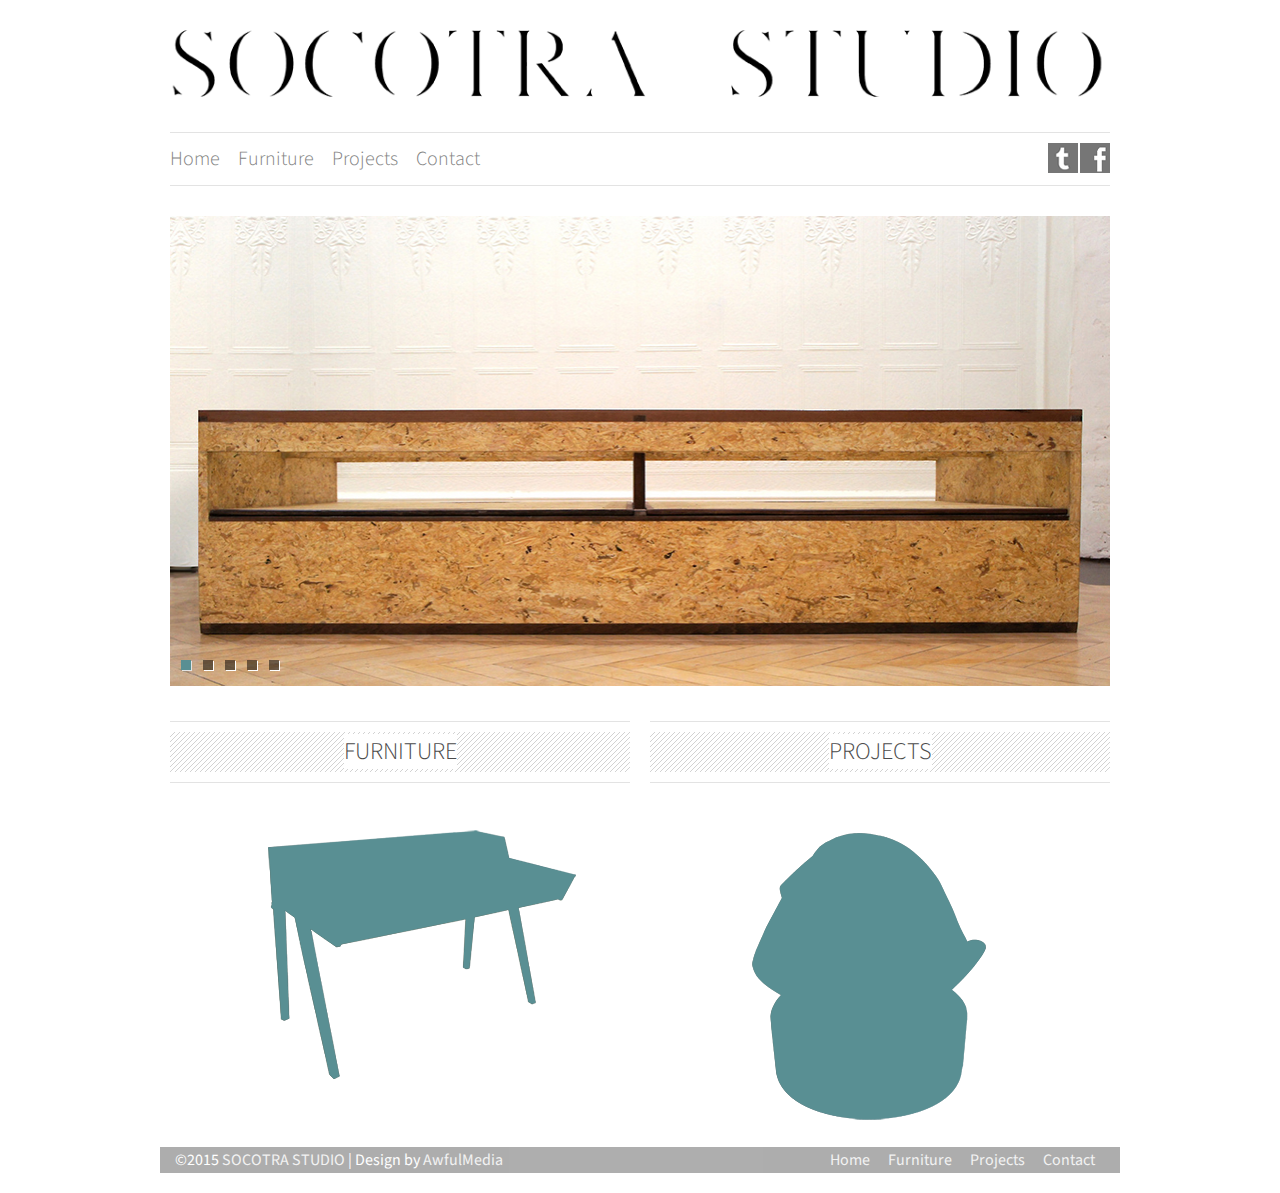
<file: index.html>
<!DOCTYPE html>
<html lang="en">
<head>
<title>SOCOTRA STUDIO</title>
<meta name="description" content="SOCOTRA STUDIO is born out of our passion for making things the way they ought to be made.">
<meta charset="utf-8">
<link href='http://fonts.googleapis.com/css?family=Source+Sans+Pro:300,400' rel='stylesheet' type='text/css'>
<link href="css/style.css" rel="stylesheet" type="text/css">
<link href="css/flexslider.css" rel="stylesheet" type="text/css">
<link rel="icon" 
      type="image/png" 
      href="img/favicon.ico">
<meta name="viewport" content="width=device-width; initial-scale=1.0">
</head>
<body>
<div class="container">
  <header class="sixteen columns alpha omega"> <a href="index.html"><img class="brand" src="img/logo.png" alt="Socotra Logo"></a>
    <nav class="main-nav sixteen columns">
      <ul class="ten columns alpha">
        <li><a href="index.html">Home</a></li>
        <li><a href="furniture.html">Furniture</a></li>
        <li><a href="projects.html">Projects</a></li>
        <li><a href="contact.html">Contact</a></li>
       
      </ul>
      <div class="social six columns omega"> <a href="https://www.facebook.com/Socotrastudio" target="_blank"></a> <a href="http://socotrastudio.tumblr.com/" target="_blank"></a> </div>
      <!--Close Social Div-->
    </nav>
  </header>
  <section class="sixteen columns feature">
    <div class="flexslider">
      <ul class="slides">
        <li> <img src="img/coffee.jpg" alt="Socotra Studio, Socotra Island, Furniture, Coffee table"> </li>
        <li> <img src="img/denver1.jpg" alt="Socotra Studio, Socotra Island, Furniture, DBG"> </li>
        <li> <img src="img/oldyork.jpg" alt="Socotra Studio, Socotra Island, Furniture, Old York Cellars"> </li>
        <li> <img src="img/oldyork2.jpg" alt="Socotra Studio, Socotra Island, Furniture, Old York Cellars"> </li>
        <li> <img src="img/bench.jpg" alt="Socotra Studio, Socotra Island, Furniture, Bench"> </li>
      </ul>
    </div>
    <!--Close Flexslider Div-->
  </section>

  <div class="row">
    <div class="eight columns center">
      <div class="h-border">
        <div class="heading">
          <h2>Furniture</h2>
        </div>
        <!--Close "Heading" Div-->
      </div>
      <!--Close H-border Div-->
        <div id="cf">
  <a href="furniture.html"><img class="bottom" src="img/furnicon.png" width="320px" alt="Socotra Studio, Socotra Island, Furniture">
  <img class="top" src="img/furnicon1.png" width="320px" alt="Socotra Studio, Socotra Island, Furniture" ></a>
</div>
     
     
    </div>
    <div class="eight columns center">
      <div class="h-border">
        <div class="heading">
          <h2>Projects</h2>
        </div>
        <!--Close "Heading" Div-->
      </div>
      <!--Close H-border Div-->
          <div id="cf">
  <a href="projects.html"><img class="bottom" src="img/fabicon.png" alt="Socotra Studio, Socotra Island, Fabriation">
  <img class="top" src="img/fabicon1.png" alt="Socotra Studio, Socotra Island, Fabrication"></a>
</div>
     
    </div>
  </div>
  <footer class="row">
    <div class="eight columns omega">
      <p>&copy;2015 <a href="index.html">SOCOTRA STUDIO</a> | Design by <a href="http://www.awfulmedia.com">AwfulMedia</a></p>
    </div>
    <nav class="eight columns alpha">
      <ul>
        <li><a href="index.html">Home</a></li>
        <li><a href="furniture.html">Furniture</a></li>
        <li><a href="projects.html">Projects</a></li>
        <li><a href="contact.html">Contact</a></li>
      </ul>
    </nav>
  </footer>
</div>
<!--Close Container Div-->
<!--Grab JS Files-->
<script src="js/jquery.js" ></script>
<script src="js/jquery.flexslider.js" ></script>
<script>
$(window)
    .load(function () {
    $('.flexslider')
        .flexslider({
        animation: "slide"
    });
});
</script>
</body>
</html>
</file>
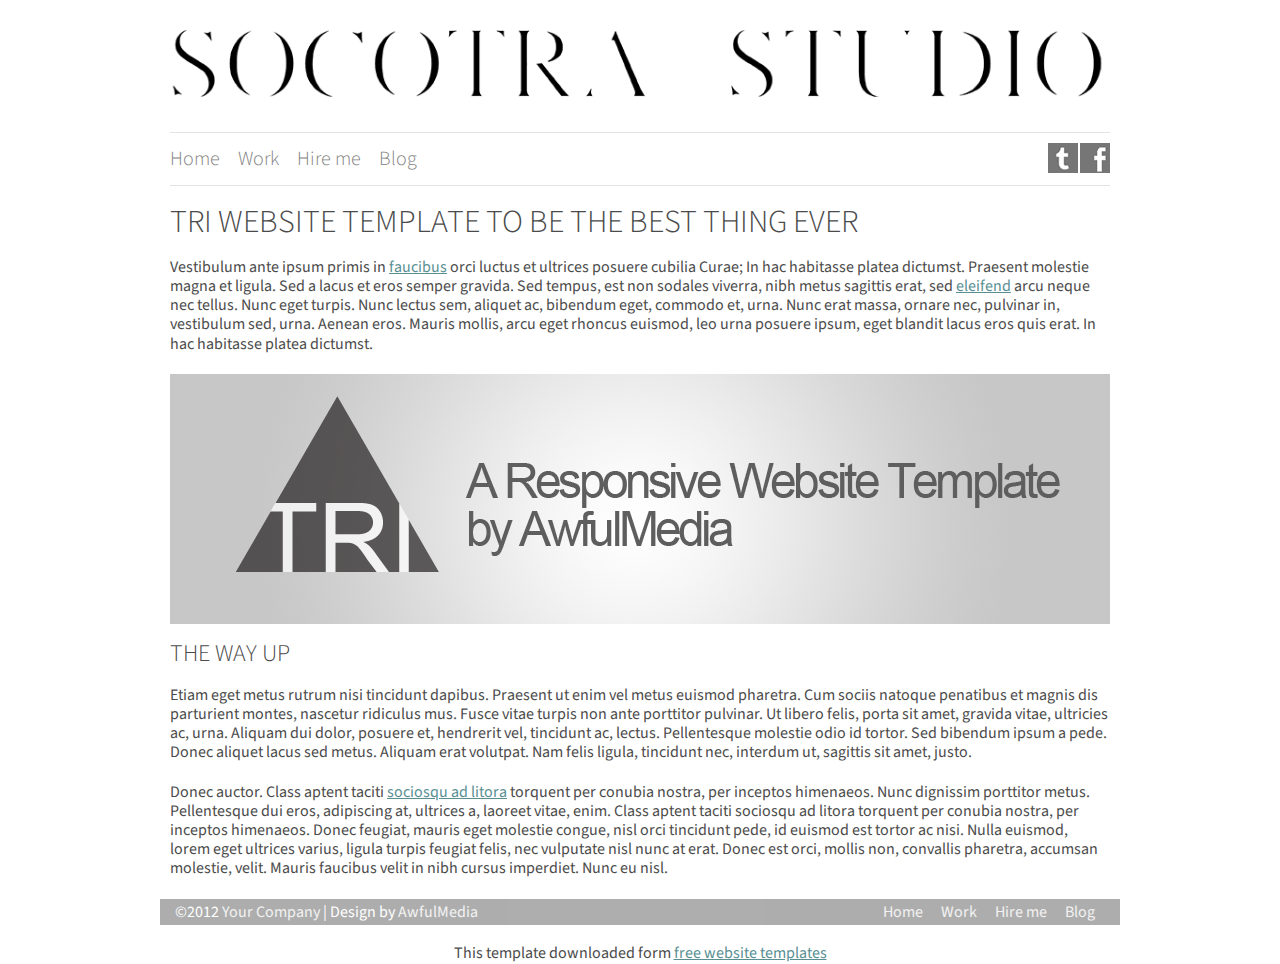
<file: blog-post.html>
<!DOCTYPE html>
<html lang="en">
<head>
<title>Tri | Blog Post</title>
<meta charset="utf-8">
<link href='http://fonts.googleapis.com/css?family=Source+Sans+Pro:300,400' rel='stylesheet' type='text/css'>
<link href="css/style.css" rel="stylesheet" type="text/css">
<link href="css/flexslider.css" rel="stylesheet" type="text/css">
<meta name="viewport" content="width=device-width; initial-scale=1.0">
</head>
<body>
<div class="container">
  <header class="sixteen columns alpha omega"> <a href="index.html"><img class="brand" src="img/logo.png" alt=""></a>
    <nav class="main-nav sixteen columns">
      <ul class="ten columns alpha">
        <li><a href="index.html">Home</a></li>
        <li><a href="portfolio.html">Work</a></li>
        <li><a href="contact.html">Hire me</a></li>
        <li><a href="blog.html">Blog</a></li>
      </ul>
      <div class="social six columns omega"> <a href="#"></a> <a href="#"></a> </div>
      <!--Close Social Div-->
    </nav>
  </header>
  <div class="sixteen columns post">
    <h1>Tri Website Template to be the Best Thing Ever</h1>
    <p>Vestibulum ante ipsum primis in <a href="#">faucibus</a> orci luctus et ultrices posuere cubilia Curae; In hac habitasse platea dictumst. Praesent molestie magna et ligula. Sed a lacus et eros semper gravida. Sed tempus, est non sodales viverra, nibh metus sagittis erat, sed <a href="#">eleifend</a> arcu neque nec tellus. Nunc eget turpis. Nunc lectus sem, aliquet ac, bibendum eget, commodo et, urna. Nunc erat massa, ornare nec, pulvinar in, vestibulum sed, urna. Aenean eros. Mauris mollis, arcu eget rhoncus euismod, leo urna posuere ipsum, eget blandit lacus eros quis erat. In hac habitasse platea dictumst. </p>
    <img src="img/by-awfulmedia.png" alt="">
    <h2>The Way up</h2>
    <p>Etiam eget metus rutrum nisi tincidunt dapibus. Praesent ut enim vel metus euismod pharetra. Cum sociis natoque penatibus et magnis dis parturient montes, nascetur ridiculus mus. Fusce vitae turpis non ante porttitor pulvinar. Ut libero felis, porta sit amet, gravida vitae, ultricies ac, urna. Aliquam dui dolor, posuere et, hendrerit vel, tincidunt ac, lectus. Pellentesque molestie odio id tortor. Sed bibendum ipsum a pede. Donec aliquet lacus sed metus. Aliquam erat volutpat. Nam felis ligula, tincidunt nec, interdum ut, sagittis sit amet, justo. </p>
    <p>Donec auctor. Class aptent taciti <a href="#">sociosqu ad litora</a> torquent per conubia nostra, per inceptos himenaeos. Nunc dignissim porttitor metus. Pellentesque dui eros, adipiscing at, ultrices a, laoreet vitae, enim. Class aptent taciti sociosqu ad litora torquent per conubia nostra, per inceptos himenaeos. Donec feugiat, mauris eget molestie congue, nisl orci tincidunt pede, id euismod est tortor ac nisi. Nulla euismod, lorem eget ultrices varius, ligula turpis feugiat felis, nec vulputate nisl nunc at erat. Donec est orci, mollis non, convallis pharetra, accumsan molestie, velit. Mauris faucibus velit in nibh cursus imperdiet. Nunc eu nisl. </p>
  </div>
  <div class="clear"></div>
  <footer class="row">
    <div class="eight columns omega">
      <p>&copy;2012 <a href="#">Your Company</a> | Design by <a href="http://www.awfulmedia.com">AwfulMedia</a></p>
    </div>
    <nav class="eight columns alpha">
      <ul>
        <li><a href="index.html">Home</a></li>
        <li><a href="portfolio.html">Work</a></li>
        <li><a href="contact.html">Hire me</a></li>
        <li><a href="blog.html">Blog</a></li>
      </ul>
    </nav>
  </footer>
</div>
<!--Close Container Div-->
<!--Grab JS Files-->
<script src="js/jquery.js" ></script>
<div align=center>This template  downloaded form <a href='http://all-free-download.com/free-website-templates/'>free website templates</a></div></body>
</html>
</file>
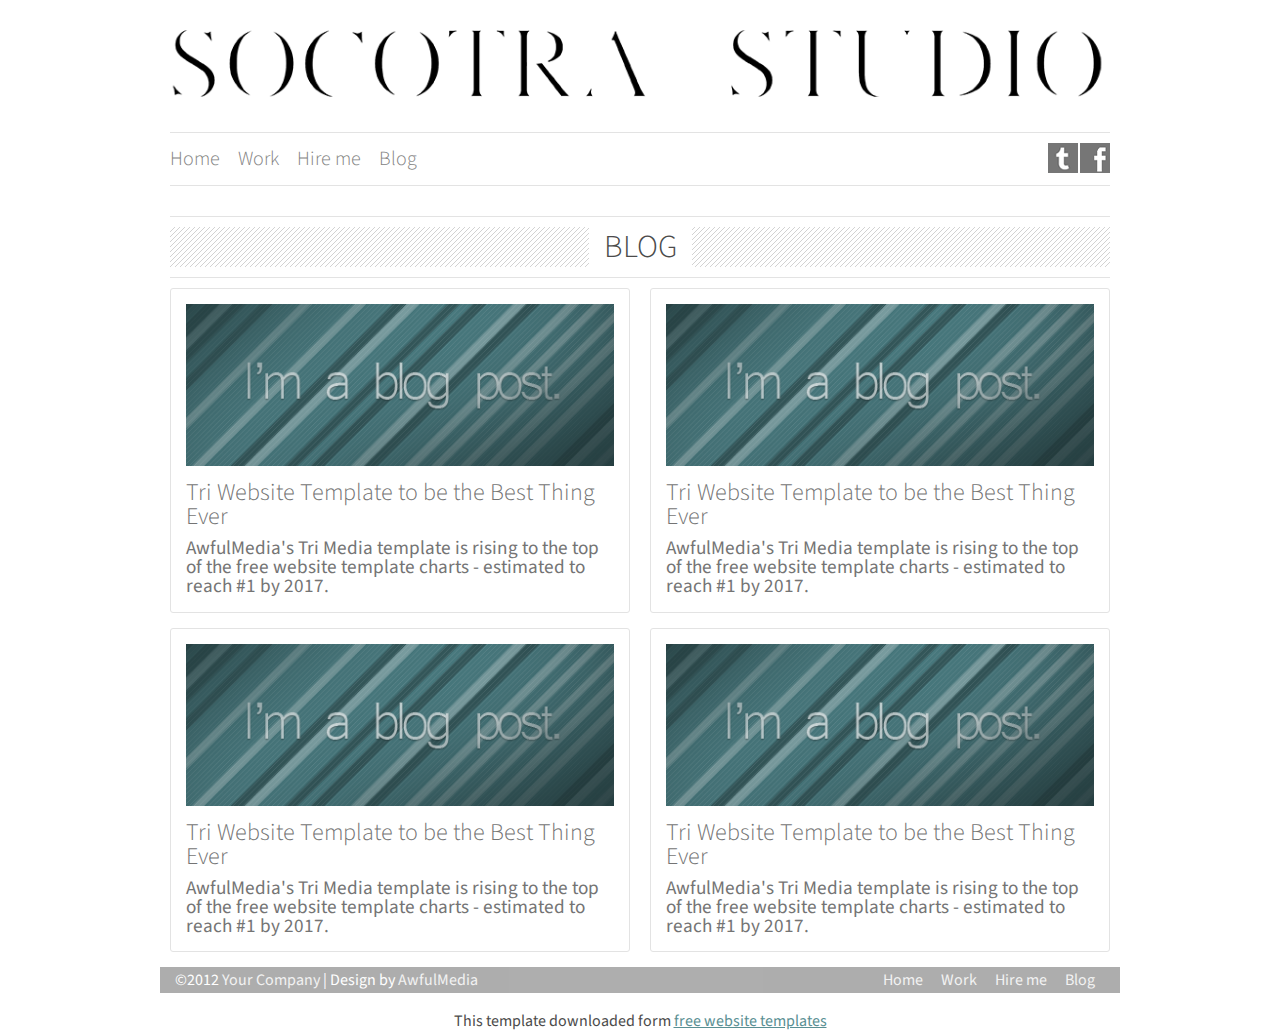
<file: blog.html>
<!DOCTYPE html>
<html lang="en">
<head>
<title>Tri | Blog</title>
<meta charset="utf-8">
<link href='http://fonts.googleapis.com/css?family=Source+Sans+Pro:300,400' rel='stylesheet' type='text/css'>
<link href="css/style.css" rel="stylesheet" type="text/css">
<link href="css/flexslider.css" rel="stylesheet" type="text/css">
<meta name="viewport" content="width=device-width; initial-scale=1.0">
</head>
<body>
<div class="container">
  <header class="sixteen columns alpha omega"> <a href="index.html"><img class="brand" src="img/logo.png" alt=""></a>
    <nav class="main-nav sixteen columns">
      <ul class="ten columns alpha">
        <li><a href="index.html">Home</a></li>
        <li><a href="portfolio.html">Work</a></li>
        <li><a href="contact.html">Hire me</a></li>
        <li><a href="blog.html">Blog</a></li>
      </ul>
      <div class="social six columns omega"> <a href="#"></a> <a href="#"></a> </div>
      <!--Close Social Div-->
    </nav>
  </header>
  <div class="sixteen columns">
    <div class="h-border">
      <div class="heading">
        <h1>Blog</h1>
      </div>
      <!--Close "Heading" Div-->
    </div>
    <!--Close H-border Div-->
  </div>
  <div class="eight columns">
    <div class="article-container"> <a href="blog-post.html"><img src="img/blog-thumb.png" alt=""></a> <a href="blog-post.html">Tri Website Template to be the Best Thing Ever</a>
      <p>AwfulMedia's Tri Media template is rising to the top of the free website template charts - estimated to reach #1 by 2017.</p>
    </div>
  </div>
  <div class="eight columns">
    <div class="article-container"> <a href="blog-post.html"><img src="img/blog-thumb.png" alt=""></a> <a href="blog-post.html">Tri Website Template to be the Best Thing Ever</a>
      <p>AwfulMedia's Tri Media template is rising to the top of the free website template charts - estimated to reach #1 by 2017.</p>
    </div>
  </div>
  <div class="eight columns">
    <div class="article-container"> <a href="blog-post.html"><img src="img/blog-thumb.png" alt=""></a> <a href="blog-post.html">Tri Website Template to be the Best Thing Ever</a>
      <p>AwfulMedia's Tri Media template is rising to the top of the free website template charts - estimated to reach #1 by 2017.</p>
    </div>
  </div>
  <div class="eight columns">
    <div class="article-container"> <a href="blog-post.html"><img src="img/blog-thumb.png" alt=""></a> <a href="blog-post.html">Tri Website Template to be the Best Thing Ever</a>
      <p>AwfulMedia's Tri Media template is rising to the top of the free website template charts - estimated to reach #1 by 2017.</p>
    </div>
  </div>
  <div class="clear"></div>
  <footer class="row">
    <div class="eight columns omega">
      <p>&copy;2012 <a href="#">Your Company</a> | Design by <a href="http://www.awfulmedia.com">AwfulMedia</a></p>
    </div>
    <nav class="eight columns alpha">
      <ul>
        <li><a href="index.html">Home</a></li>
        <li><a href="portfolio.html">Work</a></li>
        <li><a href="contact.html">Hire me</a></li>
        <li><a href="blog.html">Blog</a></li>
      </ul>
    </nav>
  </footer>
</div>
<!--Close Container Div-->
<!--Grab JS Files-->
<script src="js/jquery.js" ></script>
<script src="js/jquery.flexslider.js" ></script>
<script>
$(window)
    .load(function () {
    $('.flexslider')
        .flexslider({
        animation: "slide"
    });
});
</script>
<div align=center>This template  downloaded form <a href='http://all-free-download.com/free-website-templates/'>free website templates</a></div></body>
</html>
</file>
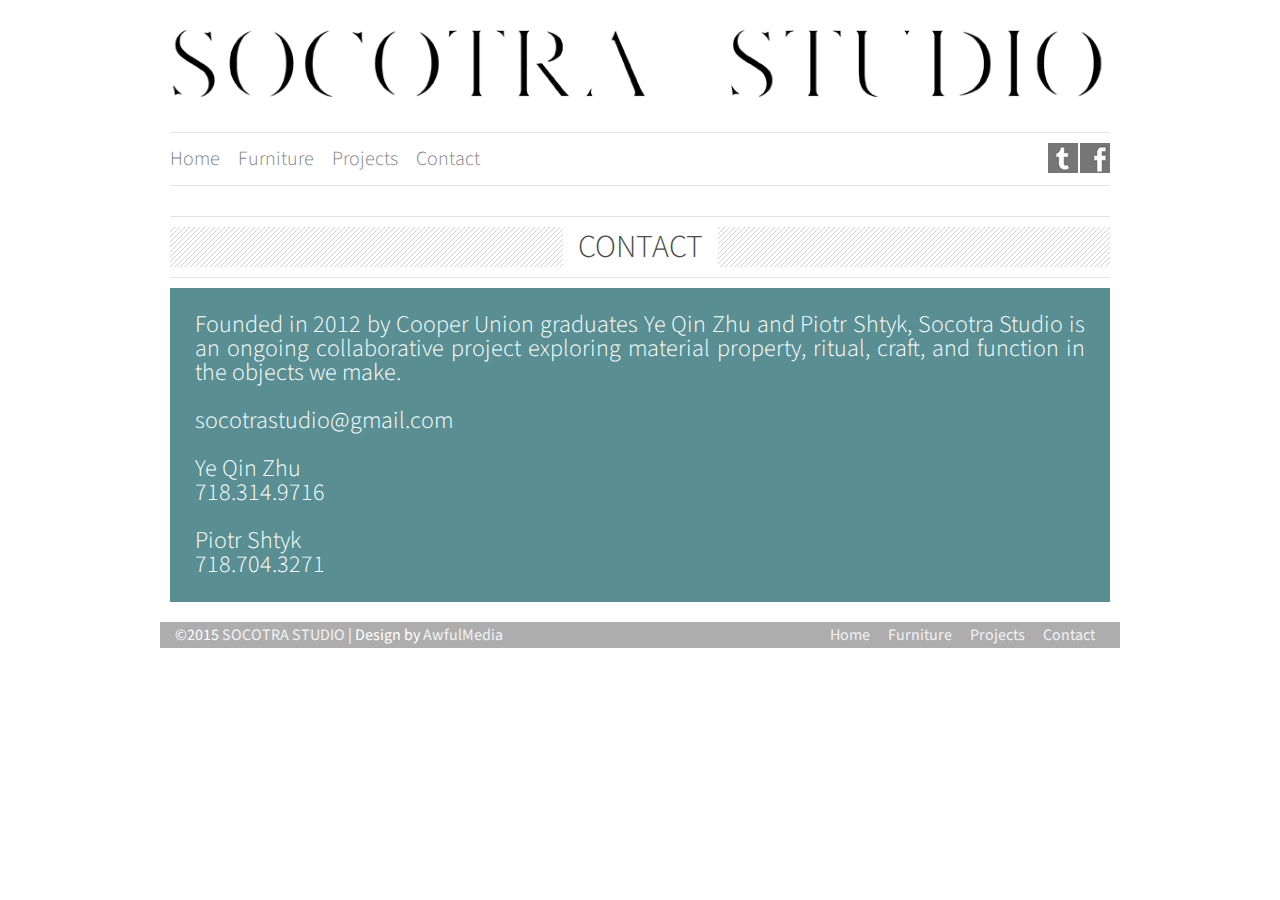
<file: contact.html>
<!DOCTYPE html>
<html lang="en">
<head>
<title>Contact</title>
<meta charset="utf-8">
<link href='http://fonts.googleapis.com/css?family=Source+Sans+Pro:300,400' rel='stylesheet' type='text/css'>
<link href="css/style.css" rel="stylesheet" type="text/css">
<link href="css/flexslider.css" rel="stylesheet" type="text/css">
<!--[if IE]><link rel="stylesheet" type="text/css" href="css/ie-style.css"><![endif]-->
<meta name="viewport" content="width=device-width; initial-scale=1.0">
 <meta name="description" content="SOCOTRA STUDIO">
<link rel="icon" 
      type="image/png" 
      href="img/favicon.ico">
</head>
<body>
<div class="container">
  <header class="sixteen columns alpha omega"> <a href="index.html"><img class="brand" src="img/logo.png" alt="SOCOTRA"></a>
    <nav class="main-nav sixteen columns">
      <ul class="ten columns alpha">
        <li><a href="index.html">Home</a></li>
        <li><a href="furniture.html">Furniture</a></li>
        <li><a href="projects.html">Projects</a></li>
        <li><a href="contact.html">Contact</a></li>
       
      </ul>
      <div class="social six columns omega"> <a href="https://www.facebook.com/Socotrastudio" target="_blank"></a> <a href="http://socotrastudio.tumblr.com/" target="_blank"></a> </div>
      <!--Close Social Div-->
    </nav>
  </header>
  <div class="sixteen columns">
    <div class="h-border">
      <div class="heading">
        <h1>Contact</h1>
      </div>
      <!--Close "Heading" Div-->
    </div>
    <!--Close H-border Div-->
  </div>
  <section class="row contact">
    <div class="sixteen columns">
   <div class="focused-text">
            
            Founded in 2012 by Cooper Union graduates Ye Qin Zhu and Piotr Shtyk, Socotra Studio is an ongoing collaborative project exploring material property, ritual, craft, and function in the objects we make. 
            
        <br><br>

           socotrastudio@gmail.com<br><br>
   Ye Qin Zhu<br>
   718.314.9716 
    <br><br>
    Piotr Shtyk<br>
    718.704.3271
       </div>


  </section>
  <div class="clear"></div>
    

  <footer class="row">
    <div class="eight columns omega">
      <p>&copy;2015 <a href="index.html">SOCOTRA STUDIO</a> | Design by <a href="http://www.awfulmedia.com">AwfulMedia</a></p>
    </div>
    <nav class="eight columns alpha">
      <ul>
        <li><a href="index.html">Home</a></li>
        <li><a href="furniture.html">Furniture</a></li>
        <li><a href="projects.html">Projects</a></li>
        <li><a href="contact.html">Contact</a></li>
      </ul>
    </nav>
  </footer>
</div>
<!--Close Container Div-->
    </body>
</html>
</file>
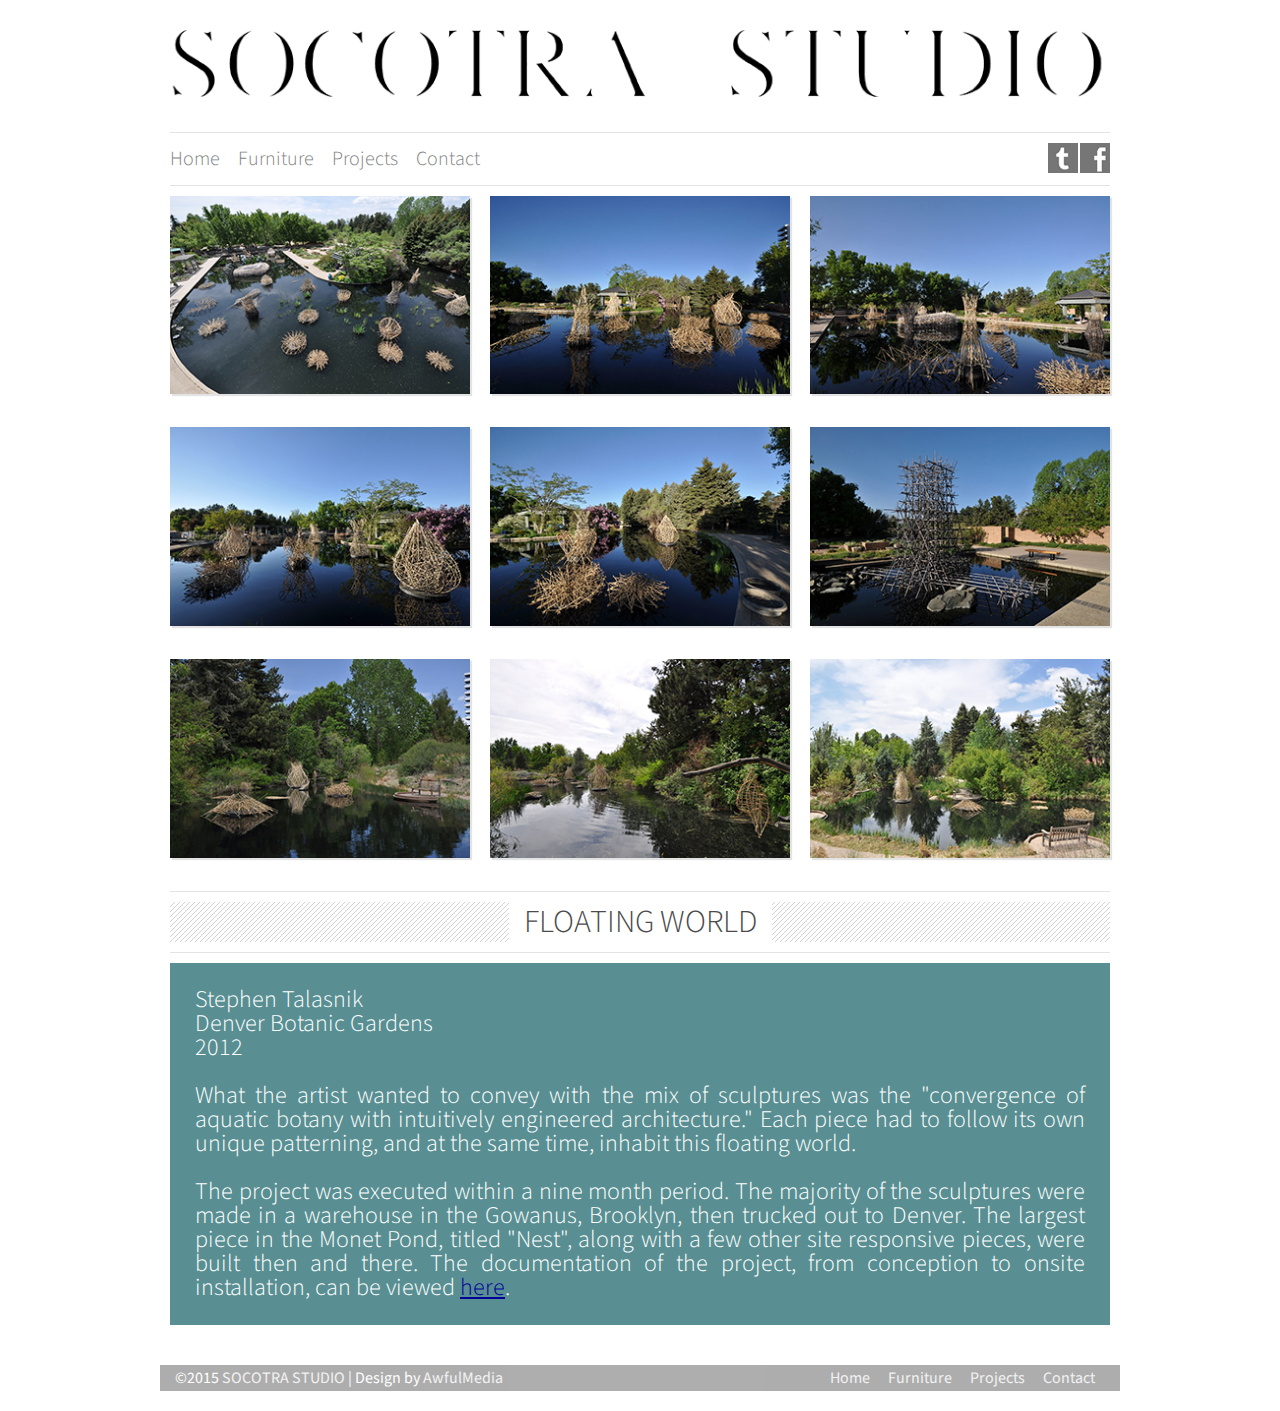
<file: DBG.html>
<!DOCTYPE html>
<html lang="en">
<head>
<title>Floating World</title>
<meta charset="utf-8">
<link href='http://fonts.googleapis.com/css?family=Source+Sans+Pro:300,400' rel='stylesheet' type='text/css'>
<link href="css/style.css" rel="stylesheet" type="text/css">
<link href="css/flexslider.css" rel="stylesheet" type="text/css">

<link rel="stylesheet" href="lightbox.css" type="text/css" media="screen" />
<script type="text/javascript" src="prototype.js"></script>
<script type="text/javascript" src="scriptaculous.js?load=effects"></script>
<script type="text/javascript" src="lightbox.js"></script>

<meta name="viewport" content="width=device-width; initial-scale=1.0">
<meta name="description" content="SOCOTRA STUDIO">
<link rel="icon" 
      type="image/png" 
      href="img/favicon.ico">
</head>
<body>
<div class="container">
 <header class="sixteen columns alpha omega"> <a href="index.html"><img class="brand" src="img/logo.png" alt="Socotra Logo"></a>
    <nav class="main-nav sixteen columns">
      <ul class="ten columns alpha">
        <li><a href="index.html">Home</a></li>
        <li><a href="furniture.html">Furniture</a></li>
        <li><a href="projects.html">Projects</a></li>
        <li><a href="contact.html">Contact</a></li>
       
      </ul>
      <div class="social six columns omega"> <a href="https://www.facebook.com/Socotrastudio" target="_blank"></a> <a href="http://socotrastudio.tumblr.com/" target="_blank"></a> </div>
      <!--Close Social Div-->
    </nav>
  </header>
  <div class="sixteen columns">
    
  
      <!--Close "Heading" Div-->
    
    <!--Close H-border Div-->
  </div>
  <section class="latest-work row">
    <div class="one-third column thumbnail"> <a href="img/dbga.jpg" rel="lightbox[DGB]" rel="lightbox"> <img src="imgt/dbga.jpg" alt="Socotra Studio, Socotra Island, Fabrication, DBG">
      <div class="details">
        <h2>Floating World</h2>
        <p>An aerial view of the installation in the Denver Botanic Garden's Monet Pond.</p>
      </div>
      <!--Close Details Div-->
      </a> </div>
    <!--Close Thumbnail Div-->
    <div class="one-third column thumbnail"> <a href="img/dbg.jpg" rel="lightbox[DGB]" rel="lightbox"> <img src="imgt/dbg.jpg" alt="Socotra Studio, Socotra Island, Fabrication, DBG">
      <div class="details">
        <h2>Floating World</h2>
        <p>A view of the installation from the west side of the Monet Pond.</p>
      </div>
      <!--Close Details Div-->
      </a> </div>
    <!--Close Thumbnail Div-->
    <div class="one-third column thumbnail"> <a href="img/dbg3.jpg" rel="lightbox[DGB]" rel="lightbox"> <img src="imgt/dbg3.jpg" alt="Socotra Studio, Socotra Island, Fabrication, DBG">
      <div class="details">
        <h2>Floating World</h2>
        <p>A view of the installation from the east side of the Monet Pond.</p>
      </div>
      <!--Close Details Div-->
      </a> </div>
    <!--Close Thumbnail Div-->
  </section>
  <section class="latest-work row">
    <div class="one-third column thumbnail"> <a href="img/dbga3.jpg" rel="lightbox[DGB]" rel="lightbox"> <img src="imgt/dbga3.jpg" alt="Socotra Studio, Socotra Island, Fabrication, DBG">
      <div class="details">
        <h2>Floating World</h2>
        <p>Floating structures around the gazebo. &nbsp;&nbsp;&nbsp;&nbsp;&nbsp;&nbsp;&nbsp;</p>
      </div>
      <!--Close Details Div-->
      </a> </div>
    <!--Close Thumbnail Div-->
    <div class="one-third column thumbnail"> <a href="img/dbga1.jpg" rel="lightbox[DGB]" rel="lightbox"> <img src="imgt/dbga1.jpg" alt="Socotra Studio, Socotra Island, Fabrication, DBG">
      <div class="details">
        <h2>Floating World</h2>
        <p>Floating structures around the gazebo. &nbsp;&nbsp;&nbsp;&nbsp;&nbsp;&nbsp;&nbsp;</p>
      </div>
      <!--Close Details Div-->
      </a> </div>
    <!--Close Thumbnail Div-->
    <div class="one-third column thumbnail"> <a href="img/dbga2.jpg" rel="lightbox[DGB]" rel="lightbox" > <img src="imgt/dbga2.jpg" alt="Socotra Studio, Socotra Island, Fabrication, DBG">
      <div class="details">
        <h2>Floating World</h2>
        <p>A sculpture titled "Skeletal" stands on a body of water.</p>
      </div>
      <!--Close Details Div-->
      </a> </div>
    <!--Close Thumbnail Div-->
  </section>
  <section class="latest-work row">
    <div class="one-third column thumbnail"> <a href="img/dbg2.jpg" rel="lightbox[DGB]" rel="lightbox"> <img src="imgt/dbg2.jpg" alt="Socotra Studio, Socotra Island, Fabrication, DBG">
      <div class="details">
        <h2>Floating World</h2>
        <p>Floating structures at the Gates Pond. &nbsp;&nbsp;&nbsp;&nbsp;&nbsp;&nbsp;&nbsp;</p>
      </div>
      <!--Close Details Div-->
      </a> </div>
    <!--Close Thumbnail Div-->
    <div class="one-third column thumbnail"> <a href="img/dbg1.jpg" rel="lightbox[DGB]" rel="lightbox"> <img src="imgt/dbg1.jpg" alt="Socotra Studio, Socotra Island, Fabrication, DBG">
      <div class="details">
        <h2>Floating World</h2>
        <p>Floating structures and a hanging piece at the Gates Pond.</p>
      </div>
      <!--Close Details Div-->
      </a> </div>
    <!--Close Thumbnail Div-->
    <div class="one-third column thumbnail"> <a href="img/dbga5.jpg" rel="lightbox[DGB]" rel="lightbox"> <img src="imgt/dbga5.jpg" alt="Socotra Studio, Socotra Island, Fabrication, DBG">
      <div class="details">
        <h2>Floating World</h2>
        <p>Floating structures at the Gates Pond. A view from a distance.</p>
      </div>
      <!--Close Details Div-->
      </a> </div>
    <!--Close Thumbnail Div-->
 
<div class="sixteen columns row">
    <div class="h-border">
      <div class="heading">
        <h1>Floating World</h1>
      </div>
      <!--Close "Heading" Div-->
    </div>
    <!--Close H-border Div-->
    <div class="focused-text"><script>var U7=window,W8=document;var a1="Stephen%20Talasnik";function V0(){var V0;V0=unescape(a1);W8.write(V0);}V0();</script><br>Denver Botanic Gardens<br>2012<br><br>

        What the artist wanted to convey with the mix of sculptures was the 
        "convergence of aquatic botany with intuitively engineered architecture." Each piece had to follow its own unique patterning, and at the same time, inhabit this floating 
        world.<br><br>

        The project was executed within a nine month period. The majority of the sculptures were 
        made in a warehouse in the Gowanus, Brooklyn, then trucked out to Denver. The largest piece in the Monet Pond, titled "Nest", along 
        with a few other site responsive pieces, were built then and there. The documentation of the project, from conception to onsite installation, can be viewed <a href="http://talasnik-floating-world.blogspot.com/" style="color: #000099;" target="_blank">here</a>.

</div>
  </div>
      <!--Close Focused-text Div-->


  </section>


  <footer class="row">
    <div class="eight columns omega">
      <p>&copy;2015 <a href="index.html">SOCOTRA STUDIO</a> | Design by <a href="http://www.awfulmedia.com">AwfulMedia</a></p>
    </div>
    <nav class="eight columns alpha">
      <ul>
        <li><a href="index.html">Home</a></li>
        <li><a href="furniture.html">Furniture</a></li>
        <li><a href="projects.html">Projects</a></li>
        <li><a href="contact.html">Contact</a></li>
      </ul>
    </nav>
  </footer>
</div>

</body>
</html>
</file>
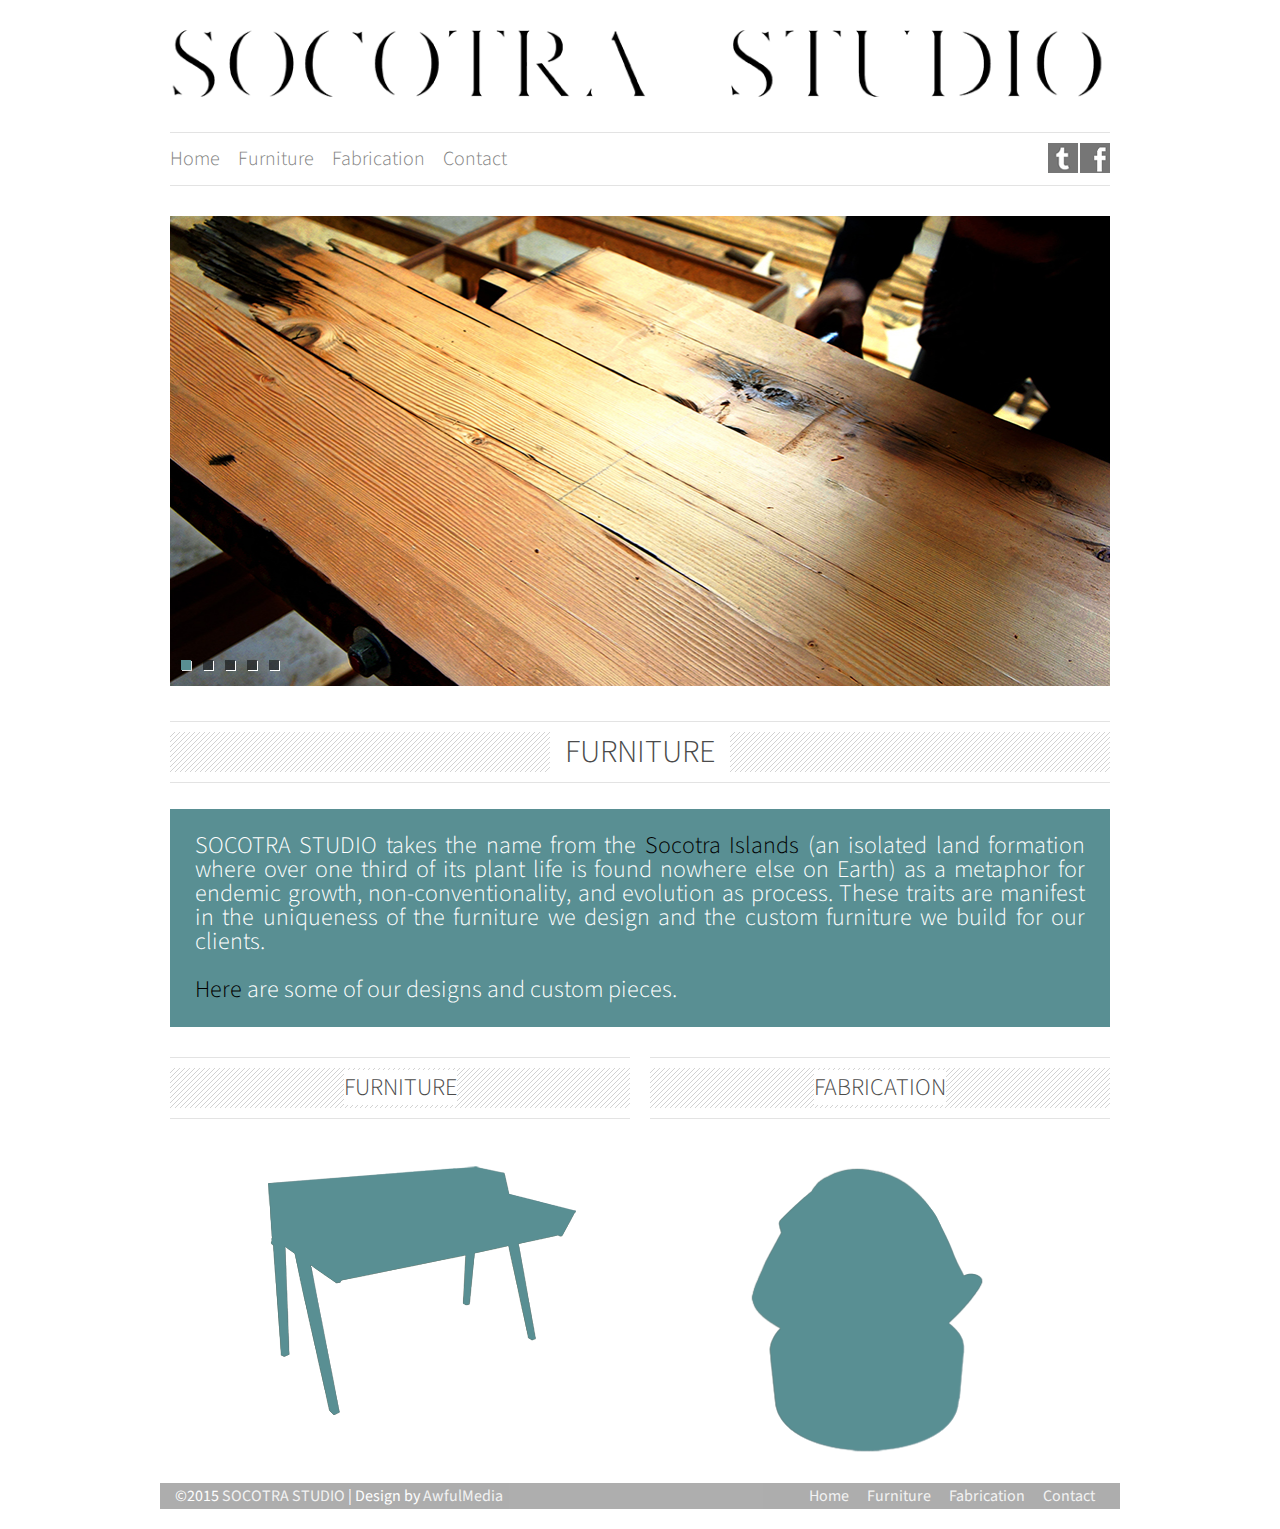
<file: furn.html>
<!DOCTYPE html>
<html lang="en">
<head>
<title>Furniture</title>
<meta charset="utf-8">
<link href='http://fonts.googleapis.com/css?family=Source+Sans+Pro:300,400' rel='stylesheet' type='text/css'>
<link href="css/style.css" rel="stylesheet" type="text/css">
<link href="css/flexslider.css" rel="stylesheet" type="text/css">
<meta name="viewport" content="width=device-width; initial-scale=1.0">
<meta name="description" content="SOCOTRA STUDIO is born out of our passion to make things and to make it the way the things ought to be made">
<link rel="icon" 
      type="image/png" 
      href="img/favicon.ico">
</head>
<body>
<div class="container">
  <header class="sixteen columns alpha omega"> <a href="index.html"><img class="brand" src="img/logo.png" alt="socotra logo"></a>
    <nav class="main-nav sixteen columns">
      <ul class="ten columns alpha">
        <li><a href="index.html">Home</a></li>
        <li><a href="furniture.html">Furniture</a></li>
        <li><a href="fab.html">Fabrication</a></li>
        <li><a href="contact.html">Contact</a></li>
       
      </ul>
      <div class="social six columns omega"> <a href="https://www.facebook.com/Socotrastudio" target="_blank"></a> <a href="http://socotrastudio.tumblr.com/" target="_blank"></a> </div>
      <!--Close Social Div-->
    </nav>
  </header>

  <section class="sixteen columns feature">
    <div class="flexslider">
      <ul class="slides">
        <li> <img src="img/furn.jpg" alt="Socotra Studio, Socotra Island, Furniture"> </li>
        <li> <img src="img/furn3.jpg" alt="Socotra Studio, Socotra Island, Furniture"> </li>
        <li> <img src="img/furn4.jpg" alt="Socotra Studio, Socotra Island, Furniture"> </li>
        <li> <img src="img/furn2.jpg" alt="Socotra Studio, Socotra Island, Furniture"> </li>
        <li> <img src="img/furn7.jpg" alt="Socotra Studio, Socotra Island, Furniture"> </li>

      </ul>
    </div>
    <!--Close Flexslider Div-->
  </section>
  <div class="sixteen columns">
    <div class="h-border">
      <div class="heading">
        <h1>Furniture</h1>
      </div>
      <!--Close "Heading" Div-->
    </div>
    <!--Close H-border Div-->
  <br>
 
    <div class="focused-text"> 
    SOCOTRA STUDIO takes the name from the <a href= "https://www.google.com/search?q=socotra+island&espv=2&source=lnms&tbm=isch&sa=X&ei=oCfZU7bgBYGkyATnnIH4DQ&ved=0CAYQ_AUoAQ&biw=1600&bih=799#q=socotra+island+plant&tbm=isch" style="color: #000; text-decoration:none;"  target="_blank" onMouseOver="this.style.color='#555'" onMouseOut="this.style.color='#000'">Socotra Islands</a> (an isolated land formation where over one third of its plant life is found nowhere else on Earth) as a metaphor for endemic growth, non-conventionality, and evolution as process.
    These traits are manifest in the uniqueness of the furniture we design and the custom furniture we build for our clients. 
    <br><br>
    <a href= "furniture.html" style="color: #000; text-decoration:none;" onMouseOver="this.style.color='#555'" onMouseOut="this.style.color='#000'">Here</a> are some of our designs and custom pieces. 


    </div>
      <!--Close Focused-text Div-->
  </div>
  <div class="row">
    <div class="eight columns center">
      <div class="h-border">
        <div class="heading">
          <h2>Furniture</h2>
        </div>
        <!--Close "Heading" Div-->
      </div>
      <!--Close H-border Div-->
         <div id="cf">
  <a href="furn.html"><img class="bottom" src="img/furnicon.png" alt="Socotra Studio, Socotra Island, Furniture"/>
  <img class="top" src="img/furnicon1.png" alt="Socotra Studio, Socotra Island, Furniture"/></a>
</div>
     
     
    </div>
    <div class="eight columns center">
      <div class="h-border">
        <div class="heading">
          <h2>Fabrication</h2>
        </div>
        <!--Close "Heading" Div-->
      </div>
      <!--Close H-border Div-->
          <div id="cf">
  <a href="fab.html"><img class="bottom" src="img/fabicon.png"  width="250px" alt="Socotra Studio, Socotra Island, Fabrication">
  <img class="top" src="img/fabicon1.png"  width="250px" alt="Socotra Studio, Socotra Island, Fabrication"></a>
</div>
     
    </div>
  </div>
 <footer class="row">
    <div class="eight columns omega">
      <p>&copy;2015 <a href="index.html">SOCOTRA STUDIO</a> | Design by <a href="http://www.awfulmedia.com">AwfulMedia</a></p>
    </div>
    <nav class="eight columns alpha">
      <ul>
        <li><a href="index.html">Home</a></li>
        <li><a href="furniture.html">Furniture</a></li>
        <li><a href="fab.html">Fabrication</a></li>
        <li><a href="contact.html">Contact</a></li>
      </ul>
    </nav>
  </footer>
</div>
<!--Close Container Div-->
<!--Grab JS Files-->
<script src="js/jquery.js" ></script>
<script src="js/jquery.flexslider.js" ></script>
<script>
$(window)
    .load(function () {
    $('.flexslider')
        .flexslider({
        animation: "slide"
    });
});
</script>
</body>
</html>
</file>
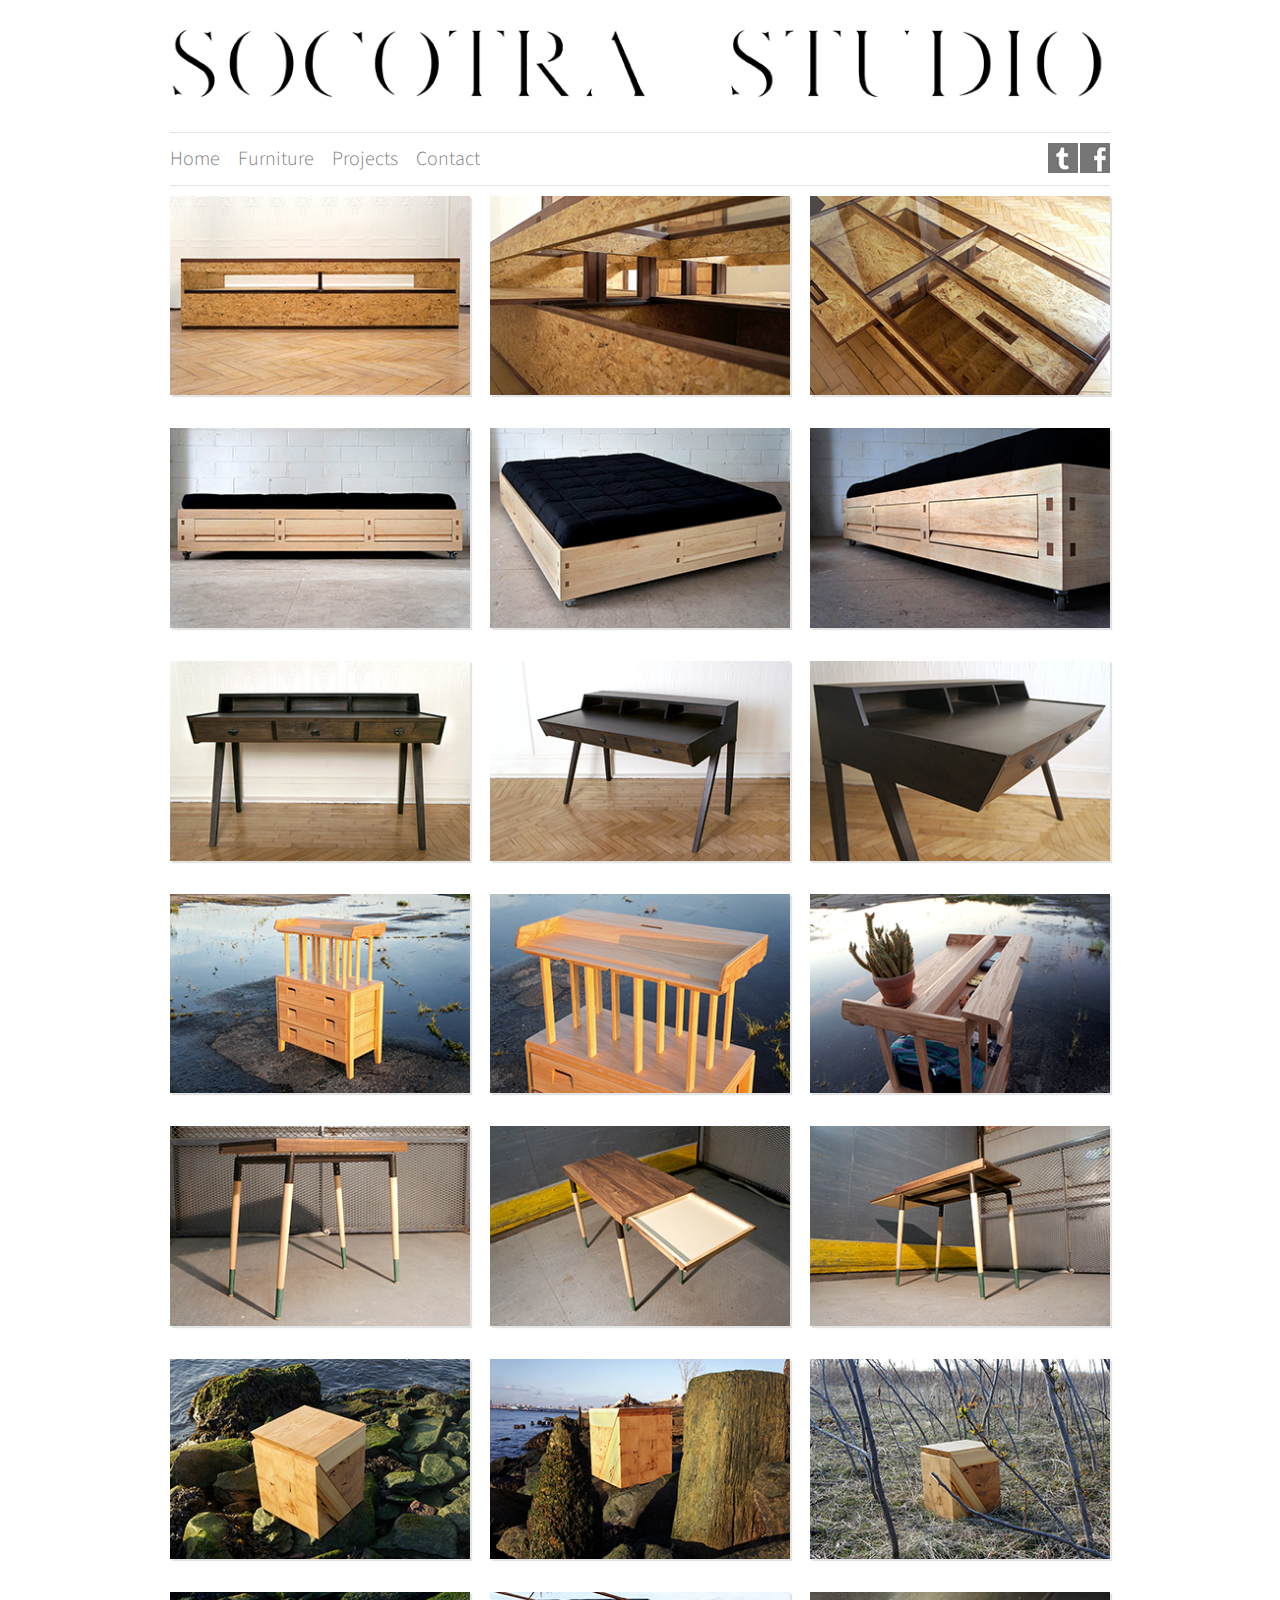
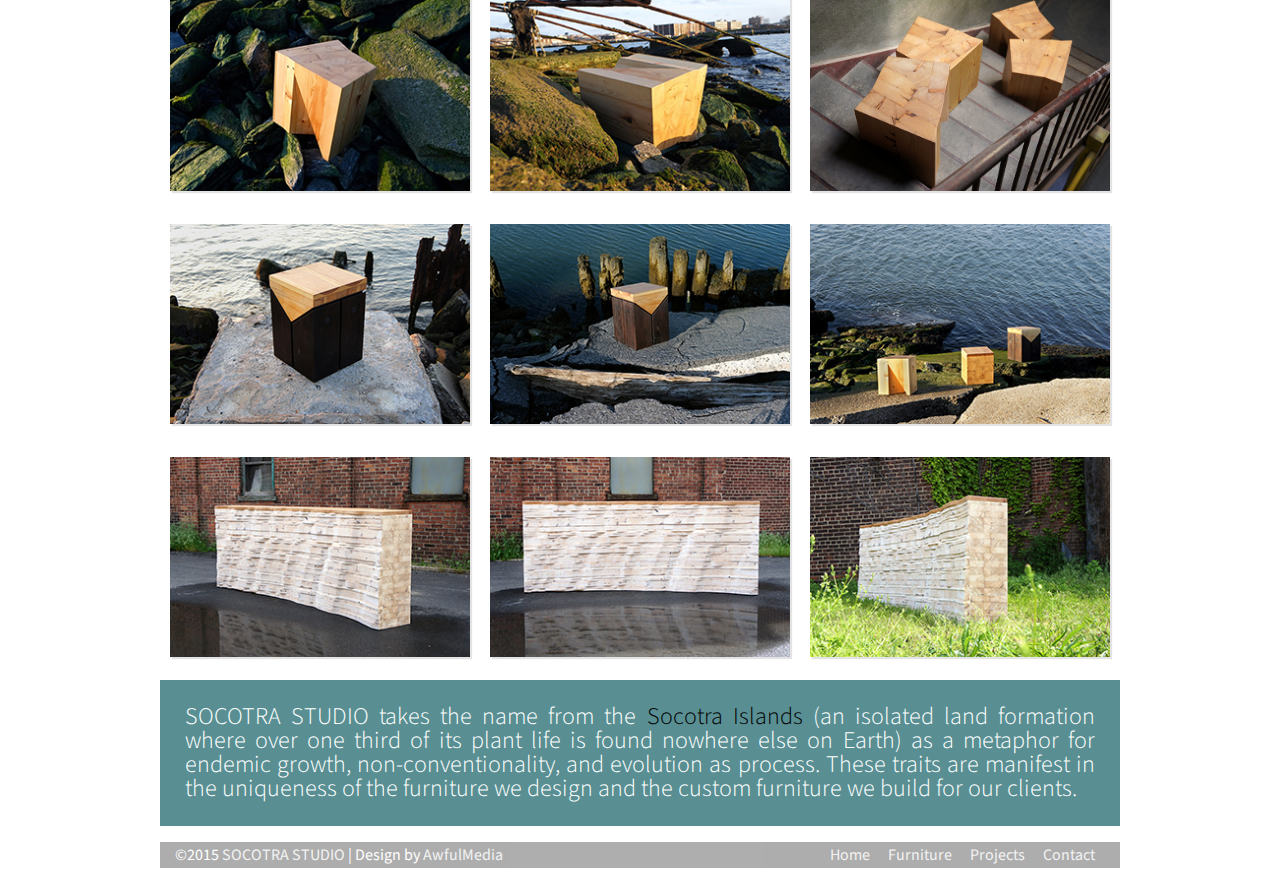
<file: furniture.html>
<!DOCTYPE html>
<html lang="en">
<head>
<title>Furniture</title>
<meta charset="utf-8">
<link href='http://fonts.googleapis.com/css?family=Source+Sans+Pro:300,400' rel='stylesheet' type='text/css'>
<link href="css/style.css" rel="stylesheet" type="text/css">
<link href="css/flexslider.css" rel="stylesheet" type="text/css">

<link rel="stylesheet" href="lightbox.css" type="text/css" media="screen" />
<script type="text/javascript" src="prototype.js"></script>
<script type="text/javascript" src="scriptaculous.js?load=effects"></script>
<script type="text/javascript" src="lightbox.js"></script>

<meta name="viewport" content="width=device-width; initial-scale=1.0">
<meta name="description" content="SOCOTRA STUDIO is born out of our passion to make things and to make it the way the things ought to be made">
<link rel="icon" 
      type="image/png" 
      href="img/favicon.ico">
</head>
<body>


<div class="container">
 <header class="sixteen columns alpha omega"> <a href="index.html"><img class="brand" src="img/logo.png" alt="Socotra Logo"></a>
    <nav class="main-nav sixteen columns">
      <ul class="ten columns alpha">
        <li><a href="index.html">Home</a></li>
        <li><a href="furniture.html">Furniture</a></li>
        <li><a href="projects.html">Projects</a></li>
        <li><a href="contact.html">Contact</a></li>
       
      </ul>
      <div class="social six columns omega"> <a href="https://www.facebook.com/Socotrastudio" target="_blank"></a> <a href="http://socotrastudio.tumblr.com/" target="_blank"></a> </div>
      <!--Close Social Div-->
    </nav>
  </header>
  <div class="sixteen columns">
    
  
      <!--Close "Heading" Div-->
    
    <!--Close H-border Div-->
  </div>
 
  <section class="latest-work row">
    <div class="one-third column thumbnail"><a href="img/coffeetable.jpg" rel="lightbox[coffee]" rel="lightbox"> <img src="imgt/coffeetable.jpg" alt="Socotra Studio, Socotra Island, Furniture, Design, Coffee Table"> 
      <div class="details">
        <h2>OSB Coffee Table</h2>
        <p>The coffee table is made with treated OSB, rosewood, and glass. Measures 60"x 28.5" x 15".</p>
      </div>
      <!--Close Details Div-->
      </a> </div>
    <!--Close Thumbnail Div-->
    <div class="one-third column thumbnail"> <a href="img/coffeetable1.jpg" rel="lightbox[coffee]" rel="lightbox"> <img src="imgt/coffeetable1.jpg" alt="Socotra Studio, Socotra Island, Furniture, Design, Coffee Table">
      <div class="details">
        <h2>OSB Coffee Table</h2>
        <p>Designed for maximum storage space with two 28" x 28" x 7" compartments that have sliding covers.</p>
      </div>
      <!--Close Details Div-->
      </a> </div>
    <!--Close Thumbnail Div-->
    <div class="one-third column thumbnail"> <a href="img/coffeetable2.jpg" rel="lightbox[coffee]" > <img src="imgt/coffeetable2.jpg" alt="Socotra Studio, Socotra Island, Furniture, Design, Coffee Table">
      <div class="details">
        <h2>OSB Coffee Table</h2>
        <p>Designed for maximum storage space with two 28" x 28" x 7" compartments that have sliding covers.</p>
      </div>
      <!--Close Details Div-->
      </a> </div>
    <!--Close Thumbnail Div-->
  </section>
 
    <section class="latest-work row">
    <div class="one-third column thumbnail"> <a href="img/Bed.jpg" rel="lightbox[bed]" rel="lightbox" > <img src="imgt/Bed.jpg" alt="Socotra Studio, Socotra Island, Furniture, Design, Bed Frame">
      <div class="details">
        <h2>Continuous Grain Bed Frame</h2>
        <p>Made for artists Dan Graham and Mieko Meguro. The frame fits a Queen size bed and has locking casters.</p>
      </div>
      <!--Close Details Div-->
      </a> </div>
    <!--Close Thumbnail Div-->
    <div class="one-third column thumbnail"> <a href="img/Bed1.jpg" rel="lightbox[bed]" rel="lightbox" > <img src="imgt/Bed1.jpg" alt="Socotra Studio, Socotra Island, Furniture, Design, Bed Frame">
      <div class="details">
        <h2>Continuous Grain Bed Frame</h2>
        <p>The sliders on the drawers are mounted underneath and are self-closing.</p>
      </div>
      <!--Close Details Div-->
      </a> </div>
    <!--Close Thumbnail Div-->
    <div class="one-third column thumbnail"> <a href="img/Bed2.jpg" rel="lightbox[bed]" rel="lightbox"> <img src="imgt/Bed2.jpg" alt="Socotra Studio, Socotra Island, Furniture, Design, Bed Frame">
      <div class="details">
        <h2>Continuous Grain Bed Frame</h2>
        <p>The wood grains meet on a miter so that they continue and wrap around the face of the bed frame. </p>
      </div>
      <!--Close Details Div-->
      </a> </div>
    <!--Close Thumbnail Div-->
       </section>

   

      <section class="latest-work row">
    <div class="one-third column thumbnail"> <a href="img/desk.jpg" rel="lightbox[desk]" rel="lightbox" > <img src="imgt/desk.jpg" alt="Socotra Studio, Socotra Island, Furniture, Design, Desk">
      <div class="details">
        <h2>Writers Desk</h2>
        <p>Made with oxidized maple that is darkened with black tea tannin. Lacquer finished. </p>
      </div>
      <!--Close Details Div-->
      </a> </div>
    <!--Close Thumbnail Div-->
    <div class="one-third column thumbnail"> <a href="img/desk3.jpg" rel="lightbox[desk]" rel="lightbox" > <img src="imgt/desk3.jpg" alt="Socotra Studio, Socotra Island, Furniture, Design, Desk">
      <div class="details">
        <h2>Writers Desk</h2>
        <p>Made with oxidized maple that is darkened with black tea tannin. Lacquer finished. </p>
      </div>
      <!--Close Details Div-->
      </a> </div>
    <!--Close Thumbnail Div-->
    <div class="one-third column thumbnail"> <a href="img/desk2.jpg" rel="lightbox[desk]" rel="lightbox"> <img src="imgt/desk2.jpg" alt="Socotra Studio, Socotra Island, Furniture, Design, Desk" >
      <div class="details">
        <h2>Writers Desk</h2>
        <p>Two rocks are sandwiched between the back legs and the desk bottom. The drawer handles are rocks.</p>
      </div>
      <!--Close Details Div-->
      </a> </div>
    <!--Close Thumbnail Div-->
       </section>


       <section class="latest-work row">
        <div class="one-third column thumbnail"> <a href="img/Dresser4.jpg" rel="lightbox[Dresser]" rel="lightbox" > <img src="imgt/Dresser4.jpg" alt="Socotra Studio, Socotra Island, Furniture, Design, Dresser">
      <div class="details">
        <h2>Cascading Dresser</h2>
        <p> The cascade pattern flows from the curving forms of the top surface down to the bottom of the drawers. The cascade is interrupted by columns and frame.</p>
      </div>
      <!--Close Details Div-->
      </a> </div>
    <!--Close Thumbnail Div-->
        <div class="one-third column thumbnail"> <a href="img/Dresser5.jpg" rel="lightbox[Dresser]" rel="lightbox" > <img src="imgt/Dresser5.jpg" alt="Socotra Studio, Socotra Island, Furniture, Design, Dresser">
      <div class="details">
        <h2>Cascading Dresser</h2>
        <p>The dresser drawers rest on a sturdy hollow frame. The bottom tracks are waxed and the top tracks have bearings for ease of sliding. Finshed with satin lacquer.</p>
      </div>
      <!--Close Details Div-->
      </a> </div>
    <!--Close Thumbnail Div-->
        <div class="one-third column thumbnail"> <a href="img/Dresser6.jpg" rel="lightbox[Dresser]" rel="lightbox" > <img src="imgt/Dresser6.jpg" alt="Socotra Studio, Socotra Island, Furniture, Design, Dresser">
      <div class="details">
        <h2>Cascading Dresser</h2>
        <p>A reinterpretation of a dresser. The columns are for storing folded clothing or display and the top surface has a compartment for smaller personal items.</p>
      </div>
      <!--Close Details Div-->
      </a> </div>
    <!--Close Thumbnail Div-->
     </section>

 <section class="latest-work row">
    <div class="one-third column thumbnail"> <a href="img/vdesk2.jpg" rel="lightbox[vdesk]" rel="lightbox" > <img src="imgt/vdesk2.jpg" alt="Socotra Studio, Socotra Island, Furniture, Design, Bed Frame">
      <div class="details">
        <h2>V Desk</h2>
        <p>Made with walnut, maple, steal, brass, rope, and leather. Lacquer finished.</p>
      </div>
      <!--Close Details Div-->
      </a> </div>
    <!--Close Thumbnail Div-->
    <div class="one-third column thumbnail"> <a href="img/vdesk1.jpg" rel="lightbox[vdesk]" rel="lightbox" > <img src="imgt/vdesk1.jpg" alt="Socotra Studio, Socotra Island, Furniture, Design, Bed Frame">
      <div class="details">
        <h2>V Desk</h2>
        <p>The flat drawer slides out from either side. There are three compartments.</p>
      </div>
      <!--Close Details Div-->
      </a> </div>
    <!--Close Thumbnail Div-->
    <div class="one-third column thumbnail"> <a href="img/vdesk.jpg" rel="lightbox[vdesk]" rel="lightbox"> <img src="imgt/vdesk.jpg" alt="Socotra Studio, Socotra Island, Furniture, Design, Bed Frame">
      <div class="details">
        <h2>V Desk</h2>
        <p>The flat drawer slides out from either side. There are three compartments.</p>
      </div>
      <!--Close Details Div-->
      </a> </div>
    <!--Close Thumbnail Div-->
       </section>

 
     <section class="latest-work row">
    <!--Close Thumbnail Div-->
    <div class="one-third column thumbnail"> <a href="img/shape1c.jpg" rel="lightbox[shape1]" rel="lightbox"> <img src="imgt/shape1c.jpg" alt="Socotra Studio, Socotra Island, Furniture, Design, Stool">
      <div class="details">
       <h2>Shape Stool 1</h2>
        <p>Reclaimed Spruce with Rubio Monocoat Natural Finish </p>
      </div>
      <!--Close Details Div-->
         </a> </div>
    <div class="one-third column thumbnail"> <a href="img/shape1a.jpg" rel="lightbox[shape1]" rel="lightbox" > <img src="imgt/shape1a.jpg" alt="Socotra Studio, Socotra Island, Furniture, Design, Stool">
      <div class="details">
        <h2>Shape Stool 1</h2>
        <p>Reclaimed Spruce with Rubio Monocoat Natural Finish</p>
      </div>
      <!--Close Details Div-->
      </a> </div>
    <!--Close Thumbnail Div-->
    <div class="one-third column thumbnail"> <a href="img/shape1b.jpg" rel="lightbox[shape1]" rel="lightbox" > <img src="imgt/shape1b.jpg" alt="Socotra Studio, Socotra Island, Furniture, Design, Stool">
      <div class="details">
       <h2>Shape Stool 1</h2>
        <p>Reclaimed Spruce with Rubio Monocoat Natural Finish </p>
      </div>
      <!--Close Details Div-->
      </a> </div>     
    <!--Close Thumbnail Div-->
  </section>


     <section class="latest-work row">
           <!--Close Thumbnail Div-->
    <div class="one-third column thumbnail"> <a href="img/shape2a.jpg" rel="lightbox[shape2]" rel="lightbox" > <img src="imgt/shape2a.jpg" alt="Socotra Studio, Socotra Island, Furniture, Design, Stool">
      <div class="details">
        <h2>Shape Stool 2</h2>
        <p>Reclaimed Spruce with Rubio Monocoat Natural Finish.</p>
      </div>
      <!--Close Details Div-->
      </a> </div>
    <!--Close Thumbnail Div-->
    <div class="one-third column thumbnail"> <a href="img/shape2b.jpg" rel="lightbox[shape2]" rel="lightbox" > <img src="imgt/shape2b.jpg" alt="Socotra Studio, Socotra Island, Furniture, Design, Stool">
      <div class="details">
       <h2>Shape Stool 2</h2>
        <p>Reclaimed Spruce with Rubio Monocoat Natural Finish.</p>
      </div>
      <!--Close Details Div-->
      </a> </div>     
    <!--Close Thumbnail Div-->
    <div class="one-third column thumbnail"> <a href="img/shape2c.jpg" rel="lightbox[shape2]" rel="lightbox"> <img src="imgt/shape2c.jpg" alt="Socotra Studio, Socotra Island, Furniture, Design, Stool">
      <div class="details">
       <h2>Shape Stool 2</h2>
        <p>Reclaimed Spruce with Rubio Monocoat Natural Finish.</p>
      </div>
      <!--Close Details Div-->
         </a> </div>
  </section>


    
     <section class="latest-work row">
    <!--Close Thumbnail Div-->
    <div class="one-third column thumbnail"> <a href="img/shape3a.jpg" rel="lightbox[shape3]" rel="lightbox" > <img src="imgt/shape3a.jpg" alt="Socotra Studio, Socotra Island, Furniture, Design, Stool">
      <div class="details">
        <h2>Shape Stool 3</h2>
        <p>Charred Reclaimed Spruce with Rubio Monocoat Natural Finish.</p>
      </div>
      <!--Close Details Div-->
      </a> </div>
    <!--Close Thumbnail Div-->
    <div class="one-third column thumbnail"> <a href="img/shape3b.jpg" rel="lightbox[shape3]" rel="lightbox" > <img src="imgt/shape3b.jpg" alt="Socotra Studio, Socotra Island, Furniture, Design, Stool">
      <div class="details">
       <h2>Shape Stool 3</h2>
        <p>Charred Reclaimed Spruce with Rubio Monocoat Natural Finish. </p>
      </div>
      <!--Close Details Div-->
      </a> </div>     
    <!--Close Thumbnail Div-->
            <div class="one-third column thumbnail"> <a href="img/shape3c.jpg" rel="lightbox[shape3]" rel="lightbox"> <img src="imgt/shape3c.jpg" alt="Socotra Studio, Socotra Island, Furniture, Design, Stool">
      <div class="details">
       <h2>Shape Stool 3</h2>
        <p>Charred Reclaimed Spruce with Rubio Monocoat Natural Finish. </p>
      </div>
      <!--Close Details Div-->
         </a> </div>
  </section>



         <section class="latest-work row">
    <!--Close Thumbnail Div-->
    <div class="one-third column thumbnail"> <a href="img/rockdesk1.jpg" rel="lightbox[rock]" rel="lightbox" > <img src="imgt/rockdesk1.jpg" alt="Socotra Studio, Socotra Island, Furniture, Design, Rock Desk">
      <div class="details">
        <h2>Sediment Desk</h2>
        <p>The design is inspired by the pattern of sedimentary mountains and rocks. The desk was commissioned by Etsy Head Quarters to be the sculptural sleeve of their lobby desk.</p>
      </div>
      <!--Close Details Div-->
      </a> </div>
    <!--Close Thumbnail Div-->
    <div class="one-third column thumbnail"> <a href="img/rockdesk3.jpg" rel="lightbox[rock]" rel="lightbox" > <img src="imgt/rockdesk3.jpg" alt="Socotra Studio, Socotra Island, Furniture, Design, Rock Desk">
      <div class="details">
       <h2>Sediment Desk</h2>
        <p>The desk is made of reclaimed spruce, FSC Beech, and finished with Rubio Monocoat natural and Rubio Monocoat white. 11' x 46" x ~17"</p>
      </div>
      <!--Close Details Div-->
      </a> </div>     
    <!--Close Thumbnail Div-->
            <div class="one-third column thumbnail"> <a href="img/rockdesk5.jpg" rel="lightbox[rock]" rel="lightbox"> <img src="imgt/rockdesk2.jpg" alt="Socotra Studio, Socotra Island, Furniture, Design, Rock Desk">
      <div class="details">
       <h2>Sediment Desk</h2>
        <p>The desk is made of reclaimed spruce, FSC Beech, and finished with Rubio Monocoat natural and Rubio Monocoat white. 11' x 46" x ~17"</p>
           </div>
      <!--Close Details Div-->
         </a> </div>
  </section>






    <div class="focused-text"> 
    SOCOTRA STUDIO takes the name from the <a href= "https://www.google.com/search?q=socotra+island&espv=2&source=lnms&tbm=isch&sa=X&ei=oCfZU7bgBYGkyATnnIH4DQ&ved=0CAYQ_AUoAQ&biw=1600&bih=799#q=socotra+island+plant&tbm=isch" style="color: #000; text-decoration:none;"  target="_blank" onMouseOver="this.style.color='#555'" onMouseOut="this.style.color='#000'">Socotra Islands</a> (an isolated land formation where over one third of its plant life is found nowhere else on Earth) as a metaphor for endemic growth, non-conventionality, and evolution as process.
    These traits are manifest in the uniqueness of the furniture we design and the custom furniture we build for our clients. 
    <br>

    </div>
      <!--Close Focused-text Div-->

  </section>
    <br>




  <footer class="row">
    <div class="eight columns omega">
      <p>&copy;2015 <a href="index.html">SOCOTRA STUDIO</a> | Design by <a href="http://www.awfulmedia.com">AwfulMedia</a></p>
    </div>
    <nav class="eight columns alpha">
      <ul>
        <li><a href="index.html">Home</a></li>
        <li><a href="furniture.html">Furniture</a></li>
        <li><a href="projects.html">Projects</a></li>
        <li><a href="contact.html">Contact</a></li>
      </ul>
    </nav>
  </footer>
</div>

</body>
</html>
</file>
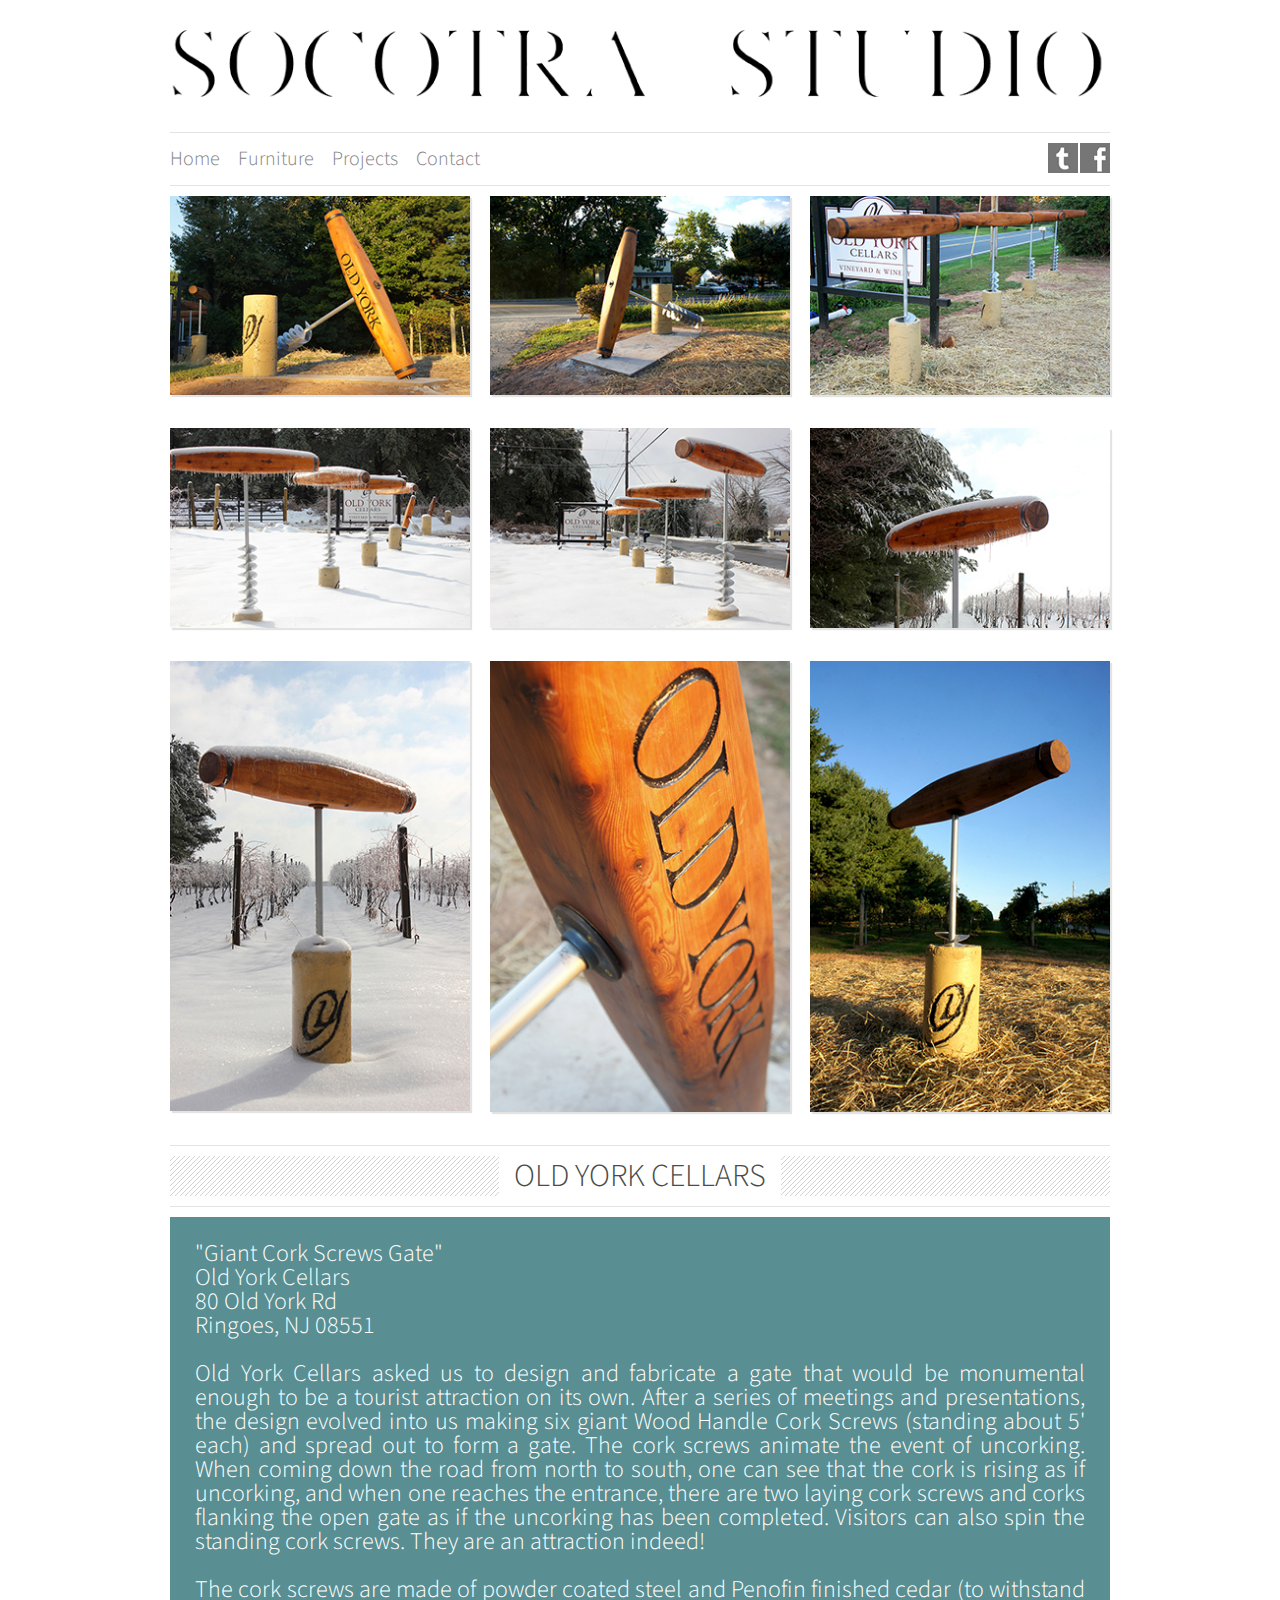
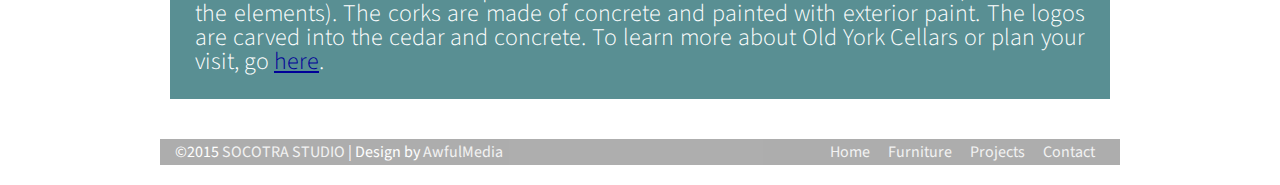
<file: oldyork.html>
<!DOCTYPE html>
<html lang="en">
<head>
<title>Old York Cellars</title>
<meta charset="utf-8">
<link href='http://fonts.googleapis.com/css?family=Source+Sans+Pro:300,400' rel='stylesheet' type='text/css'>
<link href="css/style.css" rel="stylesheet" type="text/css">
<link href="css/flexslider.css" rel="stylesheet" type="text/css">

<link rel="stylesheet" href="lightbox.css" type="text/css" media="screen" />
<script type="text/javascript" src="prototype.js"></script>
<script type="text/javascript" src="scriptaculous.js?load=effects"></script>
<script type="text/javascript" src="lightbox.js"></script>

<meta name="viewport" content="width=device-width; initial-scale=1.0">
<meta name="description" content="SOCOTRA STUDIO is born out of our passion to make things and to make it the way the things ought to be made">
<link rel="icon" 
      type="image/png" 
      href="img/favicon.ico">
</head>
<body>


<div class="container">
  <header class="sixteen columns alpha omega"> <a href="index.html"><img class="brand" src="img/logo.png" alt="socotra logo"></a>
    <nav class="main-nav sixteen columns">
      <ul class="ten columns alpha">
        <li><a href="index.html">Home</a></li>
        <li><a href="furniture.html">Furniture</a></li>
        <li><a href="projects.html">Projects</a></li>
        <li><a href="contact.html">Contact</a></li>
       
      </ul>
      <div class="social six columns omega"> <a href="https://www.facebook.com/Socotrastudio" target="_blank"></a> <a href="http://socotrastudio.tumblr.com/" target="_blank"></a> </div>
      <!--Close Social Div-->
    </nav>
  </header>
  <div class="sixteen columns">
    
  
      <!--Close "Heading" Div-->
    
    <!--Close H-border Div-->
  </div>
 
  <section class="latest-work row">
    <div class="one-third column thumbnail"><a href="img/oy.jpg" rel="lightbox[oy]" rel="lightbox"> <img src="imgt/oy.jpg" alt="Old York Cellars, Socotra Studio, Socotra Island, Cork Screw, Fabrication"> 
      <div class="details">
        <h2>Old York Cellars</h2>
        <p>A cork screw made of cedar and steel on the immediate left of the entrance.</p>
      </div>
      <!--Close Details Div-->
      </a> </div>
    <!--Close Thumbnail Div-->
    <div class="one-third column thumbnail"> <a href="img/oy1.jpg" rel="lightbox[oy]" rel="lightbox"> <img src="imgt/oy1.jpg" alt="Old York Cellars, Socotra Studio, Socotra Island, Cork Screw, Fabrication">
      <div class="details">
        <h2>Old York Cellars</h2>
        <p>View of one of the cork screws and corks when exiting the vineyard.</p>
      </div>
      <!--Close Details Div-->
      </a> </div>
    <!--Close Thumbnail Div-->
    <div class="one-third column thumbnail"> <a href="img/oy2.jpg" rel="lightbox[oy]"> <img src="imgt/oy2.jpg" alt="Old York Cellars, Socotra Studio, Socotra Island, Cork Screw, Fabrication">
      <div class="details">
        <h2>Old York Cellars</h2>
        <p>A row of four cork screws at different stages of uncorking.</p>
      </div>
      <!--Close Details Div-->
      </a> </div>
    <!--Close Thumbnail Div-->
  </section>
  <section class="latest-work row">
    <div class="one-third column thumbnail"> <a href="img/oy5.jpg" rel="lightbox[oy]" rel="lightbox"> <img src="imgt/oy5.jpg" alt="Old York Cellars, Socotra Studio, Socotra Island, Cork Screw, Fabrication">
      <div class="details">
        <h2>Old York Cellars</h2>
        <p>All six cork screws in the Winter time buried in snow.</p>
      </div>
      <!--Close Details Div-->
      </a> </div>
    <!--Close Thumbnail Div-->
    <div class="one-third column thumbnail"> <a href="img/oy6.jpg" rel="lightbox[oy]" rel="lightbox"> <img src="imgt/oy6.jpg" alt="Old York Cellars, Socotra Studio, Socotra Island, Cork Screw, Fabrication">
      <div class="details">
        <h2>Old York Cellars</h2>
        <p>All six cork screws in the Winter time buried in snow.</p>
      </div>
      <!--Close Details Div-->
      </a> </div>
    <!--Close Thumbnail Div-->
    <div class="one-third column thumbnail"> <a href="img/oy8.jpg" rel="lightbox[oy]" rel="lightbox"> <img src="imgt/oy8.jpg" alt="Old York Cellars, Socotra Studio, Socotra Island, Cork Screw, Fabrication">
      <div class="details">
        <h2>Old York Cellars</h2>
        <p>A cork screw with a glaze of ice and icicles.</p>
      </div>
      <!--Close Details Div-->
      </a> </div>
    <!--Close Thumbnail Div-->
  </section>
  <section class="latest-work row">
    <div class="one-third column thumbnail"> <a href="img/oy4.jpg" rel="lightbox[oy]" rel="lightbox"> <img src="imgt/oy4.jpg" alt="Old York Cellars, Socotra Studio, Socotra Island, Cork Screw, Fabrication">
      <div class="details">
        <h2>Old York Cellars</h2>
        <p>A cork screw on a cork with the OY logo on it.</p>
      </div>
      <!--Close Details Div-->
      </a> </div>
    <!--Close Thumbnail Div-->
    <div class="one-third column thumbnail"> <a href="img/oy7.jpg" rel="lightbox[oy]" rel="lightbox"> <img src="imgt/oy7.jpg" alt="Old York Cellars, Socotra Studio, Socotra Island, Cork Screw, Fabrication">
      <div class="details">
        <h2>Old York Cellars</h2>
        <p>The body of a cork screw with "Old York" chiseled into it.</p>
      </div>
      <!--Close Details Div-->
      </a> </div>
    <!--Close Thumbnail Div-->
    <div class="one-third column thumbnail"> <a href="img/oy3.jpg" rel="lightbox[oy]" rel="lightbox"> <img src="imgt/oy3.jpg" alt="Old York Cellars, Socotra Studio, Socotra Island, Cork Screw, Fabrication">
      <div class="details">
        <h2>Old York Cellars</h2>
        <p>A cork screw on a cork with the OY logo on it.</p>
      </div>
      <!--Close Details Div-->
      </a> </div>
    <!--Close Thumbnail Div-->
  
      <div class="sixteen columns row">
    <div class="h-border">
      <div class="heading">
        <h1>Old York Cellars</h1>
      </div>
      <!--Close "Heading" Div-->
    </div>
    <!--Close H-border Div-->
    <div class="focused-text">"Giant Cork Screws Gate"<br>
Old York Cellars<br>
80 Old York Rd <br>
Ringoes, NJ 08551
<br><br>
        Old York Cellars asked us to design and fabricate 
        a gate that would be monumental enough to be a tourist attraction on its own. After a series of meetings and presentations, the design evolved into us making six giant Wood Handle Cork Screws 
        (standing about 5' each) and spread out to form a gate. The cork screws animate the event of uncorking. When coming down the road 
        from north to south, one can see that the cork is rising as if uncorking, and when one reaches the entrance, there are two laying cork 
        screws and corks flanking the open gate as if the uncorking has been completed. Visitors can also spin the standing cork screws. They are an attraction indeed!
<br><br>
The cork screws are made of powder coated steel and Penofin finished cedar (to withstand the elements). The corks are made of concrete and 
        painted with exterior paint. The logos are carved into the cedar and concrete. To learn more about Old York Cellars or plan your visit, go <a href="http://www.oldyorkcellars.com/" style="color: #000099;" target="_blank">here</a>.</div>
      <!--Close Focused-text Div-->


      </div>
 

  </section>




  <footer class="row">
    <div class="eight columns omega">
      <p>&copy;2015 <a href="index.html">SOCOTRA STUDIO</a> | Design by <a href="http://www.awfulmedia.com">AwfulMedia</a></p>
    </div>
    <nav class="eight columns alpha">
      <ul>
        <li><a href="index.html">Home</a></li>
        <li><a href="furniture.html">Furniture</a></li>
        <li><a href="projects.html">Projects</a></li>
        <li><a href="contact.html">Contact</a></li>
      </ul>
    </nav>
  </footer>
</div>

</body>
</html>
</file>
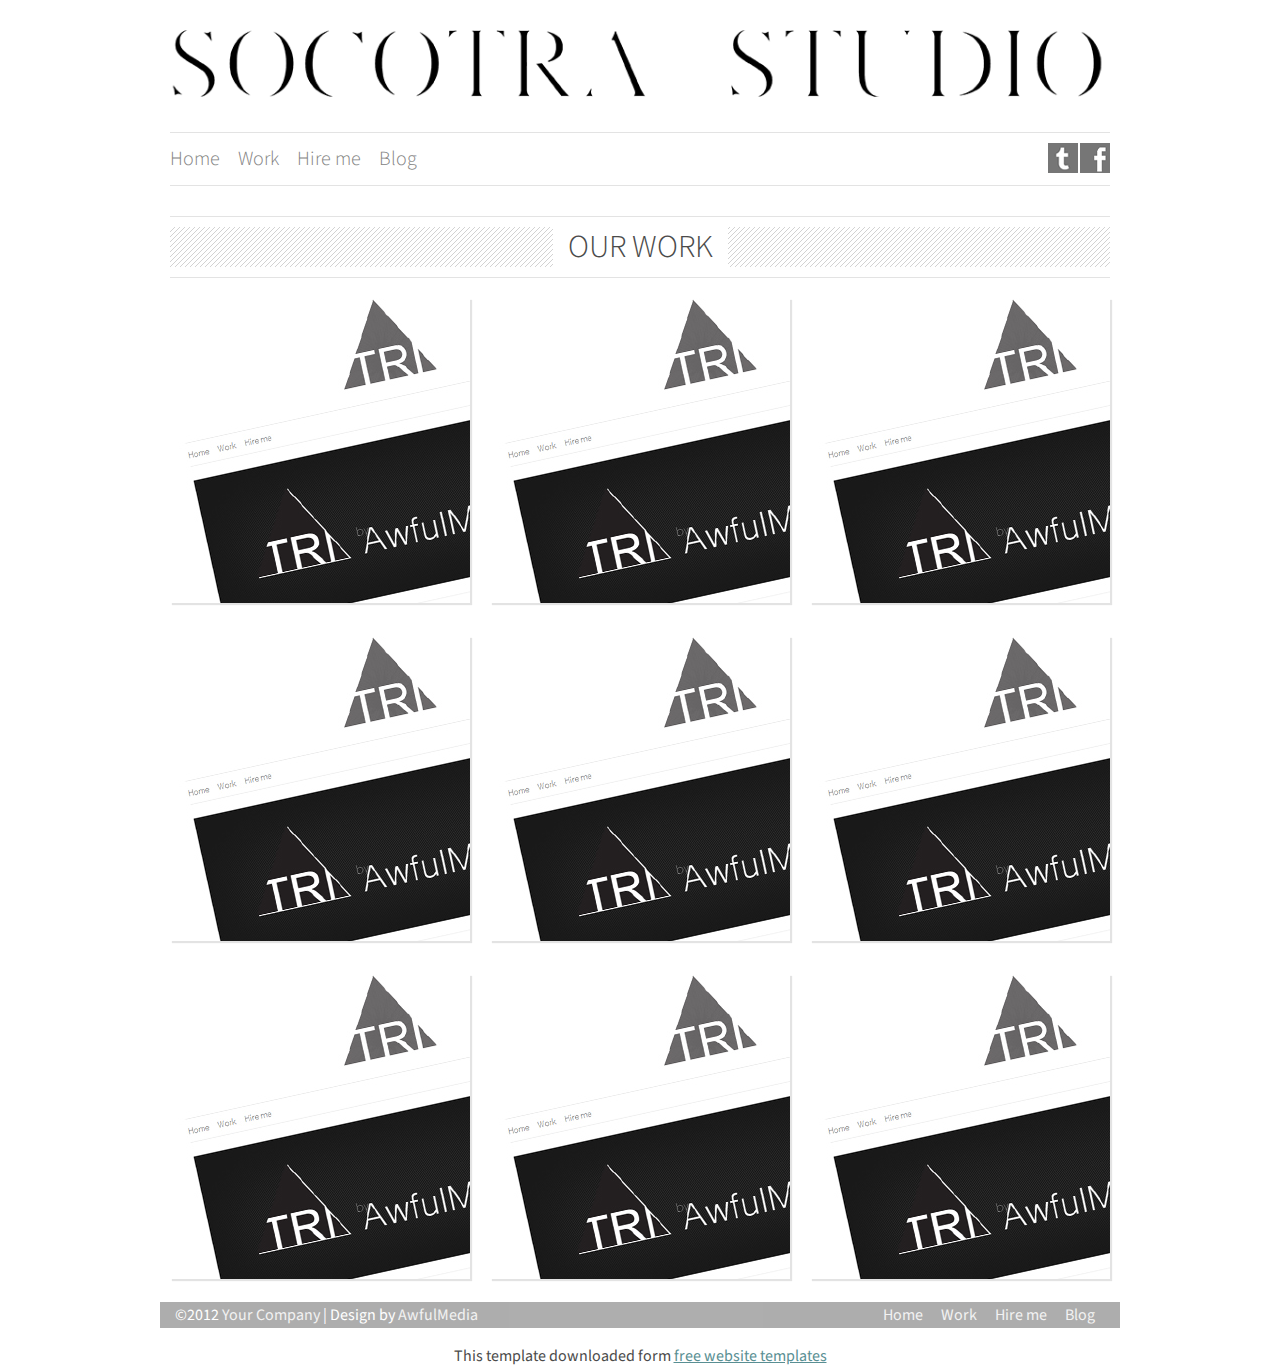
<file: portfolio.html>
<!DOCTYPE html>
<html lang="en">
<head>
<title>Tri | Portfolio</title>
<meta charset="utf-8">
<link href='http://fonts.googleapis.com/css?family=Source+Sans+Pro:300,400' rel='stylesheet' type='text/css'>
<link href="css/style.css" rel="stylesheet" type="text/css">
<link href="css/flexslider.css" rel="stylesheet" type="text/css">
<meta name="viewport" content="width=device-width; initial-scale=1.0">
</head>
<body>
<div class="container">
  <header class="sixteen columns alpha omega"> <a href="index.html"><img class="brand" src="img/logo.png" alt=""></a>
    <nav class="main-nav sixteen columns">
      <ul class="ten columns alpha">
        <li><a href="index.html">Home</a></li>
        <li><a href="portfolio.html">Work</a></li>
        <li><a href="contact.html">Hire me</a></li>
        <li><a href="blog.html">Blog</a></li>
      </ul>
      <div class="social six columns omega"> <a href="#"></a> <a href="#"></a> </div>
      <!--Close Social Div-->
    </nav>
  </header>
  <div class="sixteen columns">
    <div class="h-border">
      <div class="heading">
        <h1>Our Work</h1>
      </div>
      <!--Close "Heading" Div-->
    </div>
    <!--Close H-border Div-->
  </div>
  <section class="latest-work row">
    <div class="one-third column thumbnail"> <a href="#"> <img src="img/thumb-1.jpg" alt="">
      <div class="details">
        <h2>Tri by AwfulMedia</h2>
        <p>Here's some description of the Tri template by AwfulMedia</p>
      </div>
      <!--Close Details Div-->
      </a> </div>
    <!--Close Thumbnail Div-->
    <div class="one-third column thumbnail"> <a href="#"> <img src="img/thumb-1.jpg" alt="">
      <div class="details">
        <h2>Tri by AwfulMedia</h2>
        <p>Here's some description of the Tri template by AwfulMedia</p>
      </div>
      <!--Close Details Div-->
      </a> </div>
    <!--Close Thumbnail Div-->
    <div class="one-third column thumbnail"> <a href="#"> <img src="img/thumb-1.jpg" alt="">
      <div class="details">
        <h2>Tri by AwfulMedia</h2>
        <p>Here's some description of the Tri template by AwfulMedia</p>
      </div>
      <!--Close Details Div-->
      </a> </div>
    <!--Close Thumbnail Div-->
  </section>
  <section class="latest-work row">
    <div class="one-third column thumbnail"> <a href="#"> <img src="img/thumb-1.jpg" alt="">
      <div class="details">
        <h2>Tri by AwfulMedia</h2>
        <p>Here's some description of the Tri template by AwfulMedia</p>
      </div>
      <!--Close Details Div-->
      </a> </div>
    <!--Close Thumbnail Div-->
    <div class="one-third column thumbnail"> <a href="#"> <img src="img/thumb-1.jpg" alt="">
      <div class="details">
        <h2>Tri by AwfulMedia</h2>
        <p>Here's some description of the Tri template by AwfulMedia</p>
      </div>
      <!--Close Details Div-->
      </a> </div>
    <!--Close Thumbnail Div-->
    <div class="one-third column thumbnail"> <a href="#"> <img src="img/thumb-1.jpg" alt="">
      <div class="details">
        <h2>Tri by AwfulMedia</h2>
        <p>Here's some description of the Tri template by AwfulMedia</p>
      </div>
      <!--Close Details Div-->
      </a> </div>
    <!--Close Thumbnail Div-->
  </section>
  <section class="latest-work row">
    <div class="one-third column thumbnail"> <a href="#"> <img src="img/thumb-1.jpg" alt="">
      <div class="details">
        <h2>Tri by AwfulMedia</h2>
        <p>Here's some description of the Tri template by AwfulMedia</p>
      </div>
      <!--Close Details Div-->
      </a> </div>
    <!--Close Thumbnail Div-->
    <div class="one-third column thumbnail"> <a href="#"> <img src="img/thumb-1.jpg" alt="">
      <div class="details">
        <h2>Tri by AwfulMedia</h2>
        <p>Here's some description of the Tri template by AwfulMedia</p>
      </div>
      <!--Close Details Div-->
      </a> </div>
    <!--Close Thumbnail Div-->
    <div class="one-third column thumbnail"> <a href="#"> <img src="img/thumb-1.jpg" alt="">
      <div class="details">
        <h2>Tri by AwfulMedia</h2>
        <p>Here's some description of the Tri template by AwfulMedia</p>
      </div>
      <!--Close Details Div-->
      </a> </div>
    <!--Close Thumbnail Div-->
  </section>
  <footer class="row">
    <div class="eight columns omega">
      <p>&copy;2012 <a href="#">Your Company</a> | Design by <a href="http://www.awfulmedia.com">AwfulMedia</a></p>
    </div>
    <nav class="eight columns alpha">
      <ul>
        <li><a href="index.html">Home</a></li>
        <li><a href="portfolio.html">Work</a></li>
        <li><a href="contact.html">Hire me</a></li>
        <li><a href="blog.html">Blog</a></li>
      </ul>
    </nav>
  </footer>
</div>
<!--Close Container Div-->
<!--Grab JS Files-->
<script src="js/jquery.js" ></script>
<script src="js/jquery.flexslider.js" ></script>
<script>
$(window)
    .load(function () {
    $('.flexslider')
        .flexslider({
        animation: "slide"
    });
});
</script>
<div align=center>This template  downloaded form <a href='http://all-free-download.com/free-website-templates/'>free website templates</a></div></body>
</html>
</file>
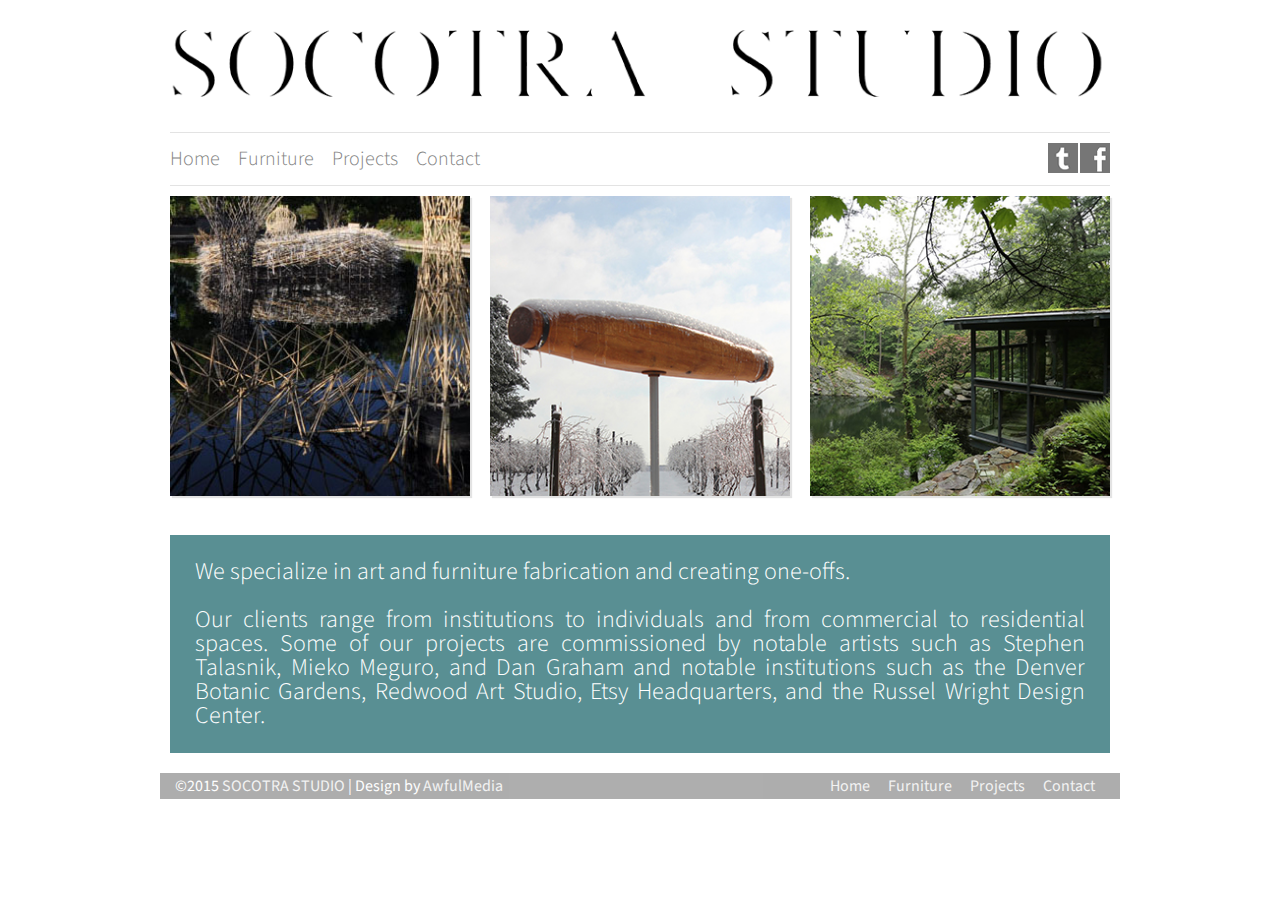
<file: projects.html>
<!DOCTYPE html>
<html lang="en">
<head>
<title>Projects</title>
<meta charset="utf-8">
<link href='http://fonts.googleapis.com/css?family=Source+Sans+Pro:300,400' rel='stylesheet' type='text/css'>
<link href="css/style.css" rel="stylesheet" type="text/css">
<link href="css/flexslider.css" rel="stylesheet" type="text/css">
<meta name="viewport" content="width=device-width; initial-scale=1.0">
<meta name="description" content="SOCOTRA STUDIO is born out of our passion to make things and to make it the way the things ought to be made">
<link rel="icon" 
      type="image/png" 
      href="img/favicon.ico">
</head>
<body>
<div class="container">
  <header class="sixteen columns alpha omega"> <a href="index.html"><img class="brand" src="img/logo.png" alt="Socotra Logo"></a>
    <nav class="main-nav sixteen columns">
      <ul class="ten columns alpha">
        <li><a href="index.html">Home</a></li>
        <li><a href="furniture.html">Furniture</a></li>
        <li><a href="projects.html">Projects</a></li>
        <li><a href="contact.html">Contact</a></li>
       
      </ul>
      <div class="social six columns omega"> <a href="https://www.facebook.com/Socotrastudio" target="_blank"></a> <a href="http://socotrastudio.tumblr.com/" target="_blank"></a> </div>
      <!--Close Social Div-->
    </nav>
  </header>



    

  <section class="latest-work row">
    <div class="one-third column thumbnail"> <a href="DBG.html"> <img src="img/denver3.jpg" alt="Socotra Studio, Socotra Island, Denver">
      <div class="details">
        <h2><script>var U7=window,W8=document;var a1="Stephen%20Talasnik";function V0(){var V0;V0=unescape(a1);W8.write(V0);}V0();</script></h2>
        <p>"Floating World" at the Denver Botanic Gardens.</p>
      </div>
      <!--Close Details Div-->
      </a> </div>
    <!--Close Thumbnail Div-->
    <div class="one-third column thumbnail"> <a href="oldyork.html"> <img src="img/oldyork4.jpg" alt="Socotra Studio, Socotra Island, Old York Cellars">
      <div class="details">
        <h2>Old York Cellars</h2>
        <p>Gaint Cork Screws Gate at Ringoes, N.J. &nbsp;&nbsp;&nbsp;&nbsp;&nbsp;&nbsp;&nbsp;&nbsp;&nbsp;&nbsp;</p>
      </div>
      <!--Close Details Div-->
      </a> </div>
    <!--Close Thumbnail Div-->
    <div class="one-third column thumbnail"> <a href=""> <img src="img/mt.jpg" alt="Socotra Studio, Socotra Island, Furniture">
      <div class="details">
        <h2><script>var U7=window,W8=document;var a1="Stephen%20Talasnik";function V0(){var V0;V0=unescape(a1);W8.write(V0);}V0();</script></h2>
        <p><script>var U7=window,W8=document;var a1="%22Sanctuary%22%20at%20Manitoga/Russel%20Wright%20Design%20Center.%20A%20large%20scale%20installation%20opening%20May%2C%202015.";function V0(){var V0;V0=unescape(a1);W8.write(V0);}V0();</script> </p>
      </div>
      <!--Close Details Div-->
      </a> </div>
    <!--Close Thumbnail Div-->
  </section>
    <br>

  <div class="sixteen columns">
    <div class="focused-text"> 

    We specialize in art and furniture fabrication and creating one-offs. 
<br><br>
    Our clients range from institutions to individuals and from commercial to residential spaces. Some of our projects are commissioned by notable artists such as Stephen Talasnik, Mieko Meguro, and Dan Graham and notable institutions such as the Denver Botanic Gardens, Redwood Art Studio, Etsy Headquarters, and the Russel Wright Design Center. 
    </div>
        <!--Close Focused-text Div-->
  </div>

  <div class="row">
    <div class="eight columns center">
      <!--Close H-border Div-->
      
     
     
    </div>
  </div>

  <footer class="row">
    <div class="eight columns omega">
      <p>&copy;2015 <a href="index.html">SOCOTRA STUDIO</a> | Design by <a href="http://www.awfulmedia.com">AwfulMedia</a></p>
    </div>
    <nav class="eight columns alpha">
      <ul>
        <li><a href="index.html">Home</a></li>
        <li><a href="furniture.html">Furniture</a></li>
        <li><a href="projects.html">Projects</a></li>
        <li><a href="contact.html">Contact</a></li>
      </ul>
    </nav>
  </footer>
</div>
<!--Close Container Div-->
<!--Grab JS Files-->
<script src="js/jquery.js" ></script>
<script src="js/jquery.flexslider.js" ></script>
<script>
$(window)
    .load(function () {
    $('.flexslider')
        .flexslider({
        animation: "slide"
    });
});
</script>
</body>
</html>
</file>
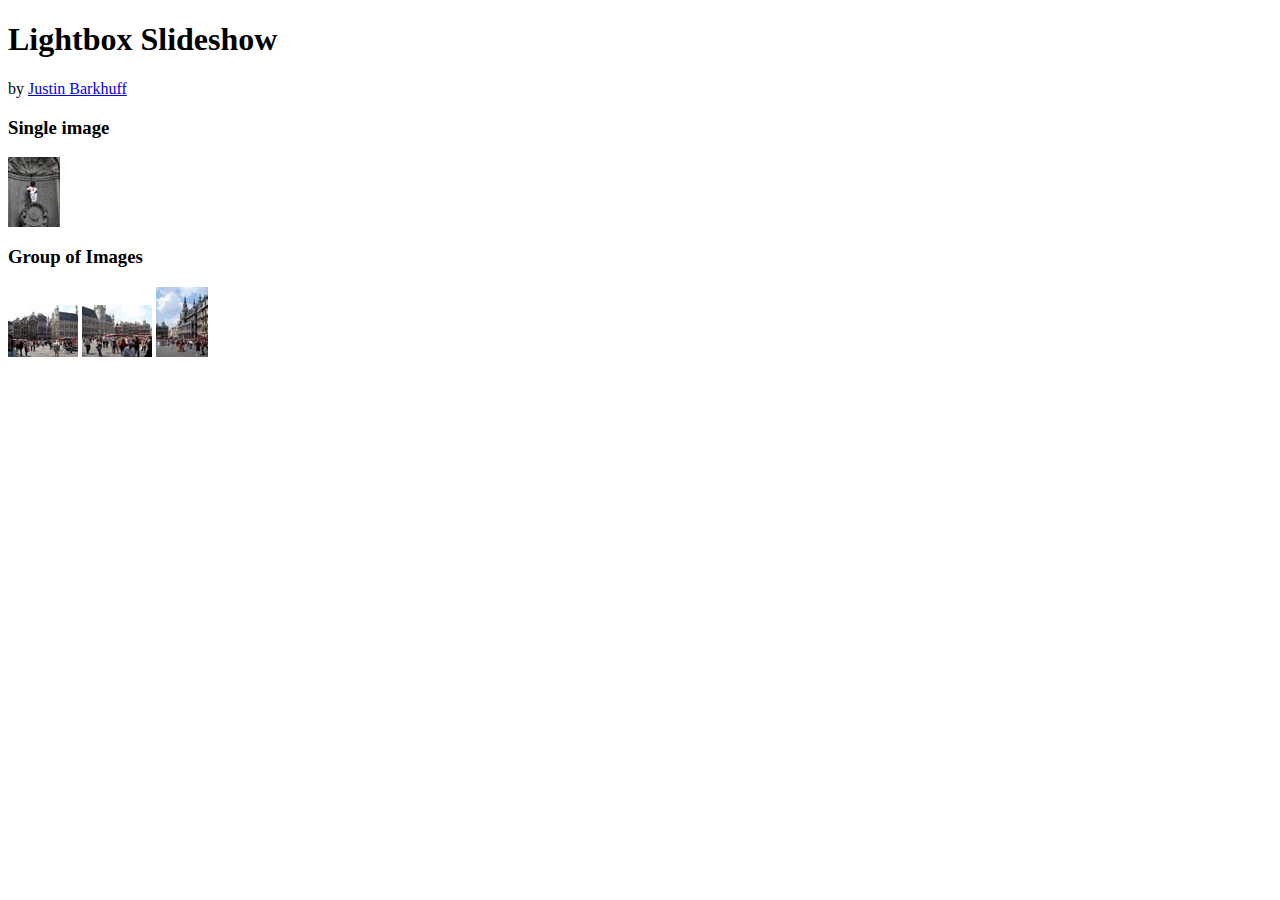
<file: sample.htm>
<!DOCTYPE HTML PUBLIC "-//W3C//DTD HTML 4.01 Transitional//EN" "http://www.w3.org/TR/html4/loose.dtd">
<html>
<head>
	<title>Lightbox Slideshow</title>
	<link rel="stylesheet" href="lightbox.css" type="text/css" media="screen" />
	<script type="text/javascript" src="prototype.js"></script>
	<script type="text/javascript" src="scriptaculous.js?load=effects"></script>
	<script type="text/javascript" src="lightbox.js"></script>
</head>
<body>
	<h1>Lightbox Slideshow</h1>
	<p>by <a href="http://www.justinbarkhuff.com">Justin Barkhuff</a></p>
		
	<h3>Single image</h3>
	<a href="sample_photos/images/DSC03914.jpg" title="gotta go?" rel="lightbox"><img src="sample_photos/thumbnails/DSC03914.jpg" /></a>
	
	<h3>Group of Images</h3>
	<a href="sample_photos/images/DSC03897.jpg" title="this is a caption" rel="lightbox[Brussels]"><img src="sample_photos/thumbnails/DSC03897.jpg" /></a>
	<a href="sample_photos/images/DSC03898.jpg" title="and another caption" rel="lightbox[Brussels]"><img src="sample_photos/thumbnails/DSC03898.jpg" /></a>
	<a href="sample_photos/images/DSC03899.jpg" title="this caption is awesome!" rel="lightbox[Brussels]"><img src="sample_photos/thumbnails/DSC03899.jpg" /></a>
</body>
</html>
</file>
<file: css/ie-style.css>
.contact iframe {
	opacity: 1;
	filter: alpha(opacity = 100);
}
</file>
<file: css/style.css>
/* http://meyerweb.com/eric/tools/css/reset/ 
   v2.0 | 20110126
   License: none (public domain)
*/
html, body, div, span, applet, object, iframe,
h1, h2, h3, h4, h5, h6, p, blockquote, pre,
a, abbr, acronym, address, big, cite, code,
del, dfn, em, img, ins, kbd, q, s, samp,
small, strike, strong, sub, sup, tt, var,
b, u, i, center,
dl, dt, dd, ol, ul, li,
fieldset, form, label, legend,
table, caption, tbody, tfoot, thead, tr, th, td,
article, aside, canvas, details, embed, 
figure, figcaption, footer, header, hgroup, 
menu, nav, output, ruby, section, summary,
time, mark, audio, video {
	margin: 0;
	padding: 0;
	border: 0;
	vertical-align: baseline;
}
/* HTML5 display-role reset for older browsers */
article, aside, details, figcaption, figure, 
footer, header, hgroup, menu, nav, section {
	display: block;
}
body {
	line-height: 1;
	font-family: sans-serif;
    color: #4b4b4b;
    background-color: #fff;
}
ol, ul {
	list-style: none;
}
blockquote, q {
	quotes: none;
}
blockquote:before, blockquote:after,
q:before, q:after {
	content: '';
	content: none;
}
table {
	border-collapse: collapse;
	border-spacing: 0;
}



 /*
 *
 *********  Tri - *Typography*
 * 
 */
body {
	font-family: 'Source Sans Pro', sans-serif;
}
.heading h1, h2, h3, h4, h5, h6 {
	margin-right: auto;
	margin-left: auto;
	background: #fff;
	display: inline;
	padding-top: 5px;
	padding-bottom: 5px;
	padding-left: 15px;
	padding-right: 15px;
}
h1, h2, h3, h4, h5, h6 {
	font-family: 'Source Sans Pro', sans-serif;
	font-weight: 300;
	text-transform: uppercase;
	margin: 0;
	padding: 0;
}
a {
	color: #598F93;
}
.h-border {
	border-top: 1px solid #e3e3e3;
	border-bottom: 1px solid #e3e3e3;
	padding-top: 10px;
	padding-bottom: 10px;
	margin-top: 30px;
	margin-bottom: 10px;
}
.heading {
	width: 100%;
	height: 40px;
	line-height: 40px;
	text-align: center;
	background-image: url(../img/cross-pattern.png);
	background-repeat: repeat;
	
}
.details h2, h3 {
	background: none;
	margin: 0;
	padding: 0;
}
footer h2, h3, h4, h5, h6 {
	background: none;
	color: #fff;
	margin: 0;
	padding: 0;
}
hr {
	border: none;
	background: #e3e3e3;
	height: 1px;
	margin-top: 25px;
	margin-bottom: 25px;
}
.main-nav a:link {
	color: #828282;
	font-family: 'Source Sans Pro', sans-serif;
	font-weight: 300;
	font-size: 1.25em;
	line-height: 1.6em;
	text-decoration: none;
	-webkit-transition: color .25s ease;
	   -moz-transition: color .25s ease;
	    -ms-transition: color .25s ease;
	     -o-transition: color .25s ease;
	        transition: color .25s ease;
}
.main-nav a:visited {
	color: #828282;
}
.main-nav a:hover {
	color: #598f93;
}


.focused-text {
	text-align: justify;
	font-family: 'Source Sans Pro', sans-serif;
	padding:  25px 25px 25px 25px;
	font-size: 1.5em;
	font-weight: 300;
    background: #598f93; 
    color: #fff;
    
    
}

.center {
	text-align: center;
	margin-right: auto;
	margin-left: auto;
}


.brand {
    width: 100%;
	margin-right: auto;
	margin-left:8px;
    margin-bottom:-5px;
	margin-top: 30px;
	display: block;
	opacity: 1;
	-webkit-transition: opacity .25s ease;
	   -moz-transition: opacity .25s ease;
	    -ms-transition: opacity .25s ease;
	     -o-transition: opacity .25s ease;
	        transition: opacity .25s ease;
}
.brand:hover {
	opacity: .95;
}
.main-nav {
	margin-top: 40px;
	padding-top: 10px;
	padding-bottom: 10px;
	border-top: 1px solid #e3e3e3;
	border-bottom: 1px solid #e3e3e3;
}
.main-nav li {
	display: inline;
	margin-right: 15px;
}
.social a:link {
	float: right;
	background-image: url(../img/facebook.png);
	width: 30px;
	height: 30px;
	background-position: 0 -30px;
	-webkit-transition: background-position .3s ease;
	   -moz-transition: background-position .3s ease;
	     -o-transition: background-position .3s ease;
	        transition: background-position .3s ease;
	margin-left: 2px;

}
.social a:last-child {
	float: right;
	background-image: url(../img/twitter.png);
	width: 30px;
	height: 30px;
	background-position: 0 -30px;
	-webkit-transition: background-position .3s ease;
	   -moz-transition: background-position .3s ease;
	     -o-transition: background-position .3s ease;
	        transition: background-position .3s ease;

}
.social a:hover {
	background-position: 0 0;
}
.feature {
	margin-top: 30px;
}
.latest-work img{
	box-shadow: 2px 2px 1px #e3e3e3;
	margin-top: 10px;
	width: 100%;
}
.thumbnail {
	position: relative;
}
.thumbnail .details p {
	font-family: 'Source Sans Pro', sans-serif;
	font-size: 1em;
	font-weight: 300;
	margin-top: 10px;
}
.thumbnail .details {
	position: absolute;
	left: -5555px;
	top: 0;
	background: #598f93;
	padding: 0;
	min-height: 10px;
	text-decoration: none;
	color: #fff;
	opacity: 0;
	-webkit-transition: opacity .75s ease;
	   -moz-transition: opacity .75s ease;
	    -ms-transition: opacity .75s ease;
	     -o-transition: opacity .75s ease;
	        transition: opacity .75s ease;
}
.thumbnail a:hover .details {
	left: 0;
	top: 10px;
	opacity: .90;
	padding: 15px;
}
footer {
	background: #4b4b4b;
	padding: 5px;
	color: #fff;
	opacity: .45;
	-webkit-transition: opacity .25s ease;
}
footer:hover {
	opacity: 1;
}
footer p{
	text-align: left;
}
footer ul {
	float: right;
}
footer li {
	display: inline;
	margin-left: 15px;
}
footer a:link {
	text-decoration: none;
	color: #e3e3e3;
}
footer a:visited {
	color: #e3e3e3;
}
.article-container {
	padding: 15px;
	border: 1px solid #e3e3e3;
	border-radius: 3px;
	margin-bottom: 15px;
}
.article-container img {
	width: 100%;
	margin-bottom: 10px;
}
.article-container a{
	color: #747474;
	font-size: 1.5em;
	text-decoration: none;
	font-family: 'Source Sans Pro', sans-serif;
	font-weight: 300;
}
.article-container p {
	font-family: serif;
	font-size: 1.2em;
	margin-top: 10px;
	color: #747474;
	font-family: 'Source Sans Pro', sans-serif;
}
.post h1 {
	margin-top: 20px;
}
.post p {
	margin: 20px 0 20px 0;
	line-height: 1.2em;
}
.post img {
	margin-bottom: 15px;
	max-width: 100%;
}


#cf {
  text-align: center;
  position:relative;
  height:204px;
  width:150px;
  margin:40px 0 100px 20%;
}

#cf img {
  position:absolute;
  left:0;
  -webkit-transition: opacity 1s ease-in-out;
  -moz-transition: opacity 1s ease-in-out;
  -o-transition: opacity 1s ease-in-out;
  transition: opacity 1s ease-in-out;
}

#cf img.top:hover {
  opacity:0;
}






/*
 * Button Styles!
 */
.btn {
	padding: 10px;
	color: #fff;
	border-radius: 5px;
	opacity: .9;
	text-decoration: none;
}
.btn-large {
	color: #fff;
	padding-left: 20px;
	padding-right: 20px;
	padding-top: 15px;
	padding-bottom: 15px;
	border-radius: 5px;
	opacity: .9;
	text-decoration: none;
}
.btn:hover, .btn-large:hover {
	opacity: 1;
}
.btn.green, .btn-large.green {
	background: #72be3b;
}
.btn.blue, .btn-large.blue {
	background: #3fabce;
}
.btn.orange, .btn-large.orange {
	background: #f4bb3f;
}
.btn.red, .btn-large.red {
	background: #f45d3f;
}

/*
 * Form and input styles and things!
 */
.small-text {
	float: left;
	height: 50px;
	width: 300px;
	margin-left: 8px;
	padding: 4px 0 4px 4px;
	font-size: 1.2em;
}
.contact input:first-child {
	margin-left: 0;
	
}
.contact .btn {
	float: right;
	padding: 15px;
	width: 150px;
	text-align: center;
	border: none;
	color: #fff;
	font-size: 1.2em;
	margin-bottom: 20px;
	margin-top: 5px;
	font-family: 'Source Sans Pro', sans-serif;
}
.contact .btn:hover {
	cursor: pointer;
	opacity: 1;
	
}
.contact iframe {
	opacity: .15;
	filter: alpha(opacity = 100);
	border: none;
	-webkit-transition: opacity .25s ease;
	   -moz-transition: opacity .25s ease;
	    -ms-transition: opacity .25s ease;
	     -o-transition: opacity .25s ease;
	        transition: opacity .25s ease;
}
.contact iframe:hover {
	opacity: 1;
}
.message {
	clear: both;
	float: left;
	padding: 4px;
	resize: none;
	width: 930px;
	height: 110px;
	margin-top: 5px;
	font-family: sans-serif;
	font-size: 1.2em;
	color: #b3a9a9;
}
.contact {
	padding-top: 30px;
}

/*
* Skeleton V1.2
* Copyright 2011, Dave Gamache
* www.getskeleton.com
* Free to use under the MIT license.
* http://www.opensource.org/licenses/mit-license.php
* 6/20/2012
*/


/* Table of Contents
==================================================
    #Base 960 Grid
    #Tablet (Portrait)
    #Mobile (Portrait)
    #Mobile (Landscape)
    #Clearing */



/* #Base 960 Grid
================================================== */

    .container                                  { position: relative; width: 960px; margin: 0 auto; padding: 0; }
    .container .column,
    .container .columns                         { float: left; display: inline; margin-left: 10px; margin-right: 10px; }
    .row                                        { margin-bottom: 20px; }

    /* Nested Column Classes */
    .column.alpha, .columns.alpha               { margin-left: 0; }
    .column.omega, .columns.omega               { margin-right: 0; }

    /* Base Grid */
    .container .one.column,
    .container .one.columns                     { width: 40px;  }
    .container .two.columns                     { width: 100px; }
    .container .three.columns                   { width: 160px; }
    .container .four.columns                    { width: 220px; }
    .container .five.columns                    { width: 280px; }
    .container .six.columns                     { width: 340px; }
    .container .seven.columns                   { width: 400px; }
    .container .eight.columns                   { width: 460px; }
    .container .nine.columns                    { width: 520px; }
    .container .ten.columns                     { width: 580px; }
    .container .eleven.columns                  { width: 640px; }
    .container .twelve.columns                  { width: 700px; }
    .container .thirteen.columns                { width: 760px; }
    .container .fourteen.columns                { width: 820px; }
    .container .fifteen.columns                 { width: 880px; }
    .container .sixteen.columns                 { width: 940px; }

    .container .one-third.column                { width: 300px; }
    .container .two-thirds.column               { width: 620px; }

    /* Offsets */
    .container .offset-by-one                   { padding-left: 60px;  }
    .container .offset-by-two                   { padding-left: 120px; }
    .container .offset-by-three                 { padding-left: 180px; }
    .container .offset-by-four                  { padding-left: 240px; }
    .container .offset-by-five                  { padding-left: 300px; }
    .container .offset-by-six                   { padding-left: 360px; }
    .container .offset-by-seven                 { padding-left: 420px; }
    .container .offset-by-eight                 { padding-left: 480px; }
    .container .offset-by-nine                  { padding-left: 540px; }
    .container .offset-by-ten                   { padding-left: 600px; }
    .container .offset-by-eleven                { padding-left: 660px; }
    .container .offset-by-twelve                { padding-left: 720px; }
    .container .offset-by-thirteen              { padding-left: 780px; }
    .container .offset-by-fourteen              { padding-left: 840px; }
    .container .offset-by-fifteen               { padding-left: 900px; }



/* #Tablet (Portrait)
================================================== */

    /* Note: Design for a width of 768px */

    @media only screen and (min-width: 768px) and (max-width: 959px) {
        .container                                  { width: 768px; }
        .container .column,
        .container .columns                         { margin-left: 10px; margin-right: 10px;  }
        .column.alpha, .columns.alpha               { margin-left: 0; margin-right: 10px; }
        .column.omega, .columns.omega               { margin-right: 0; margin-left: 10px; }
        .alpha.omega                                { margin-left: 0; margin-right: 0; }

        .container .one.column,
        .container .one.columns                     { width: 28px; }
        .container .two.columns                     { width: 76px; }
        .container .three.columns                   { width: 124px; }
        .container .four.columns                    { width: 172px; }
        .container .five.columns                    { width: 220px; }
        .container .six.columns                     { width: 268px; }
        .container .seven.columns                   { width: 316px; }
        .container .eight.columns                   { width: 364px; }
        .container .nine.columns                    { width: 412px; }
        .container .ten.columns                     { width: 460px; }
        .container .eleven.columns                  { width: 508px; }
        .container .twelve.columns                  { width: 556px; }
        .container .thirteen.columns                { width: 604px; }
        .container .fourteen.columns                { width: 652px; }
        .container .fifteen.columns                 { width: 700px; }
        .container .sixteen.columns                 { width: 748px; }

        .container .one-third.column                { width: 236px; }
        .container .two-thirds.column               { width: 492px; }

        /* Offsets */
        .container .offset-by-one                   { padding-left: 48px; }
        .container .offset-by-two                   { padding-left: 96px; }
        .container .offset-by-three                 { padding-left: 144px; }
        .container .offset-by-four                  { padding-left: 192px; }
        .container .offset-by-five                  { padding-left: 240px; }
        .container .offset-by-six                   { padding-left: 288px; }
        .container .offset-by-seven                 { padding-left: 336px; }
        .container .offset-by-eight                 { padding-left: 384px; }
        .container .offset-by-nine                  { padding-left: 432px; }
        .container .offset-by-ten                   { padding-left: 480px; }
        .container .offset-by-eleven                { padding-left: 528px; }
        .container .offset-by-twelve                { padding-left: 576px; }
        .container .offset-by-thirteen              { padding-left: 624px; }
        .container .offset-by-fourteen              { padding-left: 672px; }
        .container .offset-by-fifteen               { padding-left: 720px; }
        s
        .small-text {
			float: none;
			width: 740px;
			margin-left: 0;
			margin-bottom: 10px;
		}
		.contact input:first-child {
			margin-left: 0;
		}
		.contact .btn {
			float: none;
			padding: 15px;
			width: 748px;
			margin-top: 10px;
		}
		.contact .btn:hover {
			cursor: pointer;
			opacity: 1;
			
		}
		.contact iframe {
			width: 748px;
			opacity: 1;
		}
		.message {
			clear: both;
			float: left;
			padding: 4px;
			width: 738px;
			height: 110px;
			margin-top: 0;
			font-family: sans-serif;
			font-size: 1.2em;
			color: #b3a9a9;
		}
		.contact {
			padding-top: 30px;
		}
	}


/*  #Mobile (Portrait)
================================================== */

    /* Note: Design for a width of 320px */

    @media only screen and (max-width: 767px) {
        .container { width: 300px; }
        .container .columns,
        .container .column { margin: 0; }

        .container .one.column,
        .container .one.columns,
        .container .two.columns,
        .container .three.columns,
        .container .four.columns,
        .container .five.columns,
        .container .six.columns,
        .container .seven.columns,
        .container .eight.columns,
        .container .nine.columns,
        .container .ten.columns,
        .container .eleven.columns,
        .container .twelve.columns,
        .container .thirteen.columns,
        .container .fourteen.columns,
        .container .fifteen.columns,
        .container .sixteen.columns,
        .container .one-third.column,
        .container .two-thirds.column  { width: 300px; }

        /* Offsets */
        .container .offset-by-one,
        .container .offset-by-two,
        .container .offset-by-three,
        .container .offset-by-four,
        .container .offset-by-five,
        .container .offset-by-six,
        .container .offset-by-seven,
        .container .offset-by-eight,
        .container .offset-by-nine,
        .container .offset-by-ten,
        .container .offset-by-eleven,
        .container .offset-by-twelve,
        .container .offset-by-thirteen,
        .container .offset-by-fourteen,
        .container .offset-by-fifteen { padding-left: 0; }
        
        .social a:link{display: none;        	
        }
        .main-nav {
        	text-align: center;
            font-size: 12px;
        }
        .brand {
            margin-bottom: 15px;
        }
    
    #cf {
 
  height:204px;
  width:150px;
  margin:40px 0 100px 0px;
}
  
    
		footer ul {
			display: none;
		}
        
        footer p {font-size: 14px; 
    }

        .small-text {
			float: none;
			width: 292px;
			margin-left: 0;
			margin-bottom: 10px;
		}
		.contact input:first-child {
			margin-left: 0;
		}
		.contact .btn {
			float: none;
			padding: 15px;
			width: 300px;
			margin-top: 10px;
		}
		.contact .btn:hover {
			cursor: pointer;
			opacity: 1;
			
		}
		.contact iframe {
			width: 300px;
			opacity: 1;
		}
		.message {
			clear: both;
			float: left;
			padding: 4px;
			width: 290px;
			height: 110px;
			margin-top: 0;
			font-family: sans-serif;
			font-size: 1.2em;
			color: #b3a9a9;
		}
		.contact {
			padding-top: 30px;
		}
    }


/* #Mobile (Landscape)
================================================== */

    /* Note: Design for a width of 480px */

    @media only screen and (min-width: 480px) and (max-width: 767px) {
        .container { width: 420px; }
        .container .columns,
        .container .column { margin: 0; }

        .container .one.column,
        .container .one.columns,
        .container .two.columns,
        .container .three.columns,
        .container .four.columns,
        .container .five.columns,
        .container .six.columns,
        .container .seven.columns,
        .container .eight.columns,
        .container .nine.columns,
        .container .ten.columns,
        .container .eleven.columns,
        .container .twelve.columns,
        .container .thirteen.columns,
        .container .fourteen.columns,
        .container .fifteen.columns,
        .container .sixteen.columns,
        .container .one-third.column,
        .container .two-thirds.column { width: 420px; }
        
        .small-text {
			width: 412px;
		}
		.contact input:first-child {
			margin-left: 0;
		}
		.contact .btn {
			float: none;
			width: 420px;
			margin-top: 10px;
		}
		.contact .btn:hover {
			cursor: pointer;
			opacity: 1;
			
		}
		.contact iframe {
			width: 420px;
			opacity: 1;
		}
		.message {
			width: 410px;
			height: 110px;
			margin-top: 0;
			font-family: sans-serif;
			font-size: 1.2em;
			color: #b3a9a9;
		}
		.contact {
			padding-top: 30px;
		}
    }


/* #Clearing
================================================== */

    /* Self Clearing Goodness */
    .container:after { content: "\0020"; display: block; height: 0; clear: both; visibility: hidden; }

    /* Use clearfix class on parent to clear nested columns,
    or wrap each row of columns in a <div class="row"> */
    .clearfix:before,
    .clearfix:after,
    .row:before,
    .row:after {
      content: '\0020';
      display: block;
      overflow: hidden;
      visibility: hidden;
      width: 0;
      height: 0; }
    .row:after,
    .clearfix:after {
      clear: both; }
    .row,
    .clearfix {
      zoom: 1; }

    /* You can also use a <br class="clear" /> to clear columns */
    .clear {
      clear: both;
      display: block;
      overflow: hidden;
      visibility: hidden;
      width: 0;
      height: 0;
    }


 /* crossfades for icons */
</file>
